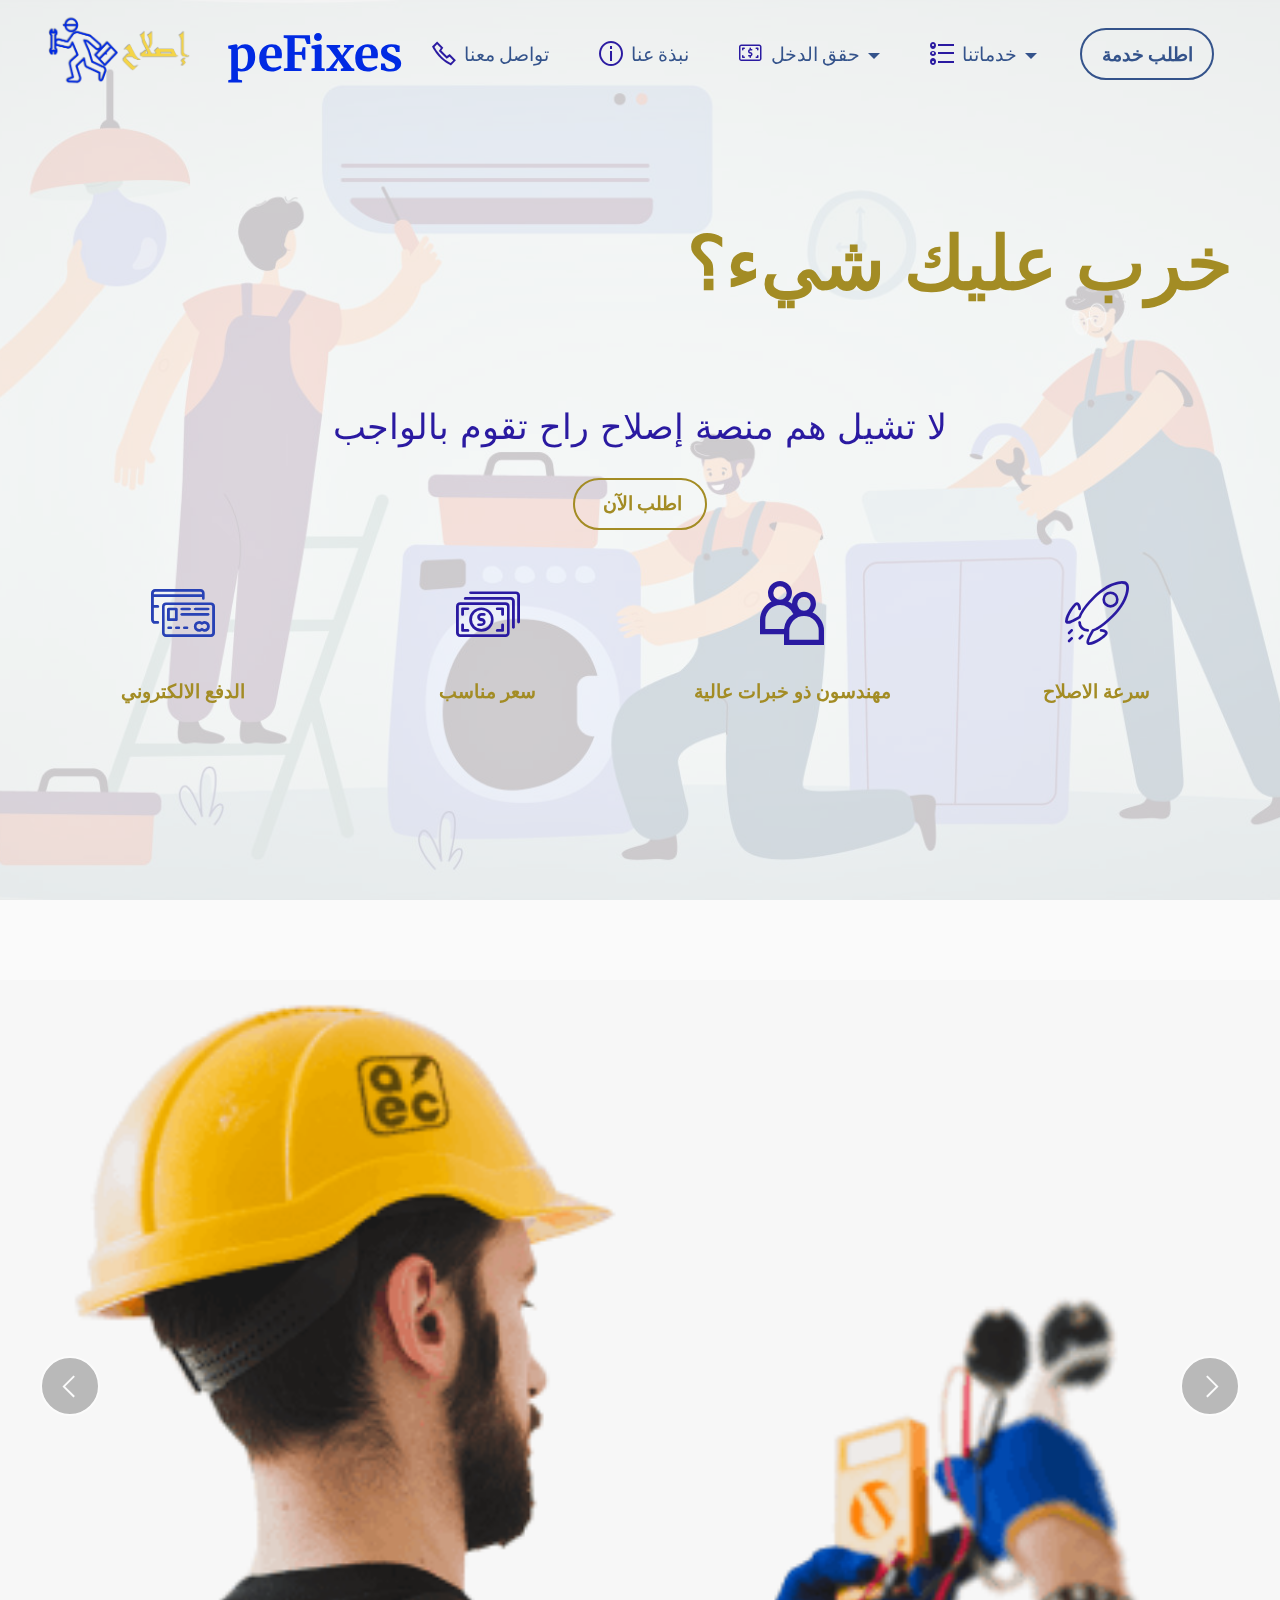
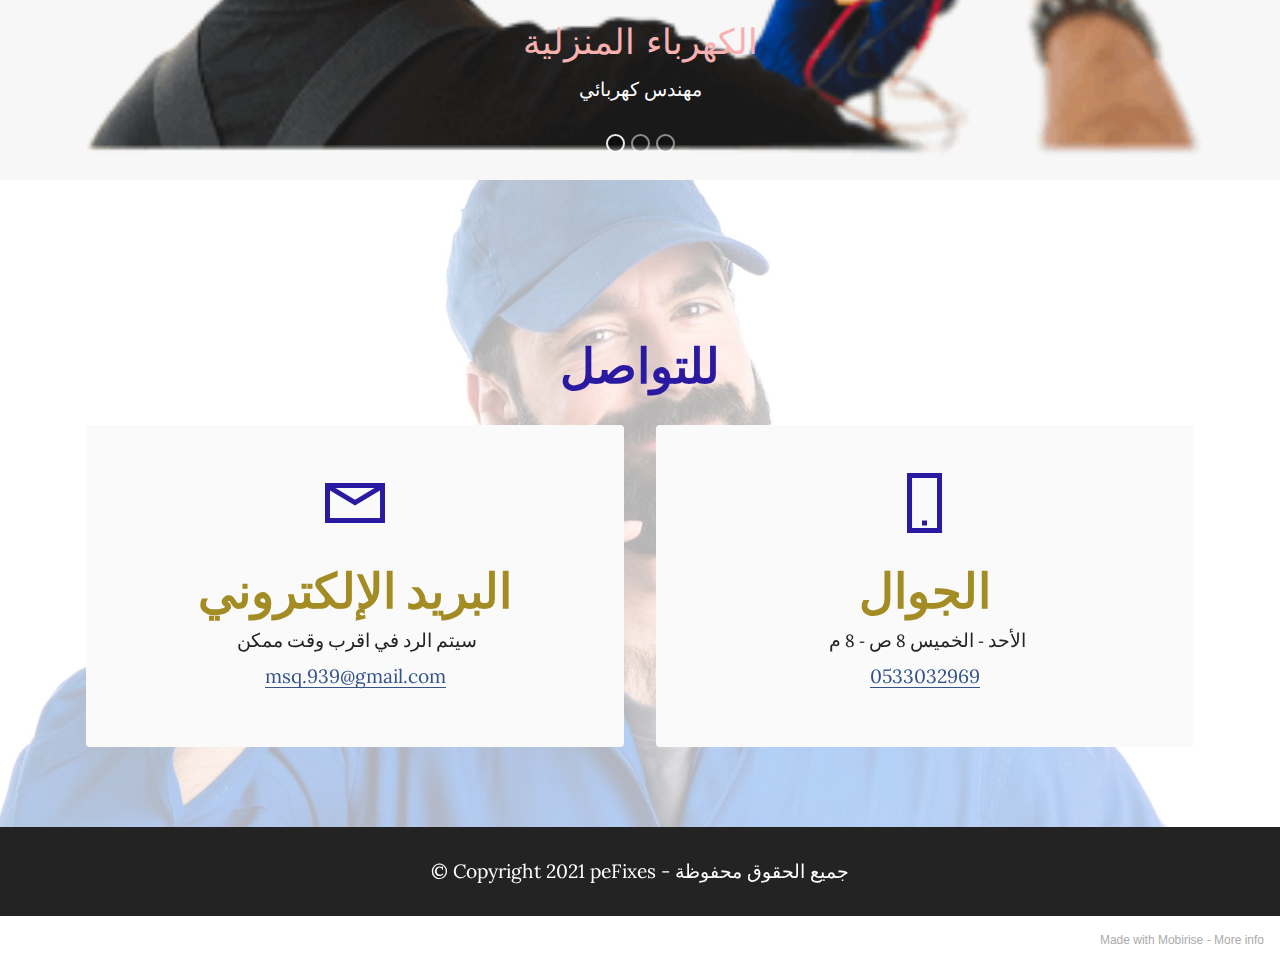
<file: index.html>
<!DOCTYPE html>
<html  >
<head>
  <!-- Site made with Mobirise Website Builder v5.3.0, https://mobirise.com -->
  <meta charset="UTF-8">
  <meta http-equiv="X-UA-Compatible" content="IE=edge">
  <meta name="generator" content="Mobirise v5.3.0, mobirise.com">
  <meta name="viewport" content="width=device-width, initial-scale=1, minimum-scale=1">
  <link rel="shortcut icon" href="assets/images/logo4-358x189.png" type="image/x-icon">
  <meta name="description" content=" لاصلاح أي اعطال كهربائية او الكترونية او سباكة في جميع المنشئات والمباني">
  
  
  <title>pefixes</title>
  <link rel="stylesheet" href="assets/web/assets/mobirise-icons2/mobirise2.css">
  <link rel="stylesheet" href="assets/web/assets/mobirise-icons-bold/mobirise-icons-bold.css">
  <link rel="stylesheet" href="assets/web/assets/mobirise-icons/mobirise-icons.css">
  <link rel="stylesheet" href="assets/tether/tether.min.css">
  <link rel="stylesheet" href="assets/bootstrap/css/bootstrap.min.css">
  <link rel="stylesheet" href="assets/bootstrap/css/bootstrap-grid.min.css">
  <link rel="stylesheet" href="assets/bootstrap/css/bootstrap-reboot.min.css">
  <link rel="stylesheet" href="assets/dropdown/css/style.css">
  <link rel="stylesheet" href="assets/socicon/css/styles.css">
  <link rel="stylesheet" href="assets/theme/css/style.css">
  <link rel="preload" as="style" href="assets/mobirise/css/mbr-additional.css"><link rel="stylesheet" href="assets/mobirise/css/mbr-additional.css" type="text/css">
  
  
  
  
</head>
<body>
  
  <section class="menu menu3 cid-st43rTAKpt" once="menu" id="menu3-1q">
    
    <nav class="navbar navbar-dropdown navbar-fixed-top navbar-expand-lg">
        <div class="container-fluid">
            <div class="navbar-brand">
                <span class="navbar-logo">
                    
                        <a href="html.html#top"><img src="assets/images/logo4-358x189.png" alt="pefixes logo" style="height: 5.5rem;"></a>
                    
                </span>
                <span class="navbar-caption-wrap"><a class="navbar-caption text-secondary text-primary display-2" href="html.html#header19-v">peFixes<br></a></span>
            </div>
            <button class="navbar-toggler" type="button" data-toggle="collapse" data-target="#navbarSupportedContent" aria-controls="navbarNavAltMarkup" aria-expanded="false" aria-label="Toggle navigation">
                <div class="hamburger">
                    <span></span>
                    <span></span>
                    <span></span>
                    <span></span>
                </div>
            </button>
            <div class="collapse navbar-collapse" id="navbarSupportedContent">
                <ul class="navbar-nav nav-dropdown" data-app-modern-menu="true"><li class="nav-item"><a class="nav-link link text-primary display-4" href="html.html#contacts1-1o"><span class="mobi-mbri mobi-mbri-phone mbr-iconfont mbr-iconfont-btn" style="color: rgb(42, 26, 161);"></span>
                            تواصل معنا</a></li><li class="nav-item"><a class="nav-link link text-primary display-4" href="about us.html#header7-1p"><span class="mobi-mbri mobi-mbri-info mbr-iconfont mbr-iconfont-btn" style="color: rgb(42, 26, 161);"></span>
                            نبذة عنا</a></li>
                    <li class="nav-item dropdown"><a class="nav-link link dropdown-toggle text-primary display-4" href="#" data-toggle="dropdown-submenu" aria-expanded="false"><span class="mbrib-cash mbr-iconfont mbr-iconfont-btn" style="color: rgb(42, 26, 161);"></span>حقق الدخل</a><div class="dropdown-menu"><a class="dropdown-item text-primary display-4" href="https://forms.gle/K2xoZtHCn2TK5nxz9" target="_blank">سجل كعامل سباكة</a><a class="dropdown-item text-primary display-4" href="https://forms.gle/4kQ6eofH5vZsGyj39" aria-expanded="false" target="_blank"> سجل كمهندس الكترونيات</a><a class="dropdown-item text-primary display-4" href="https://forms.gle/2f9DotPnjiBFi6vo9" aria-expanded="false" target="_blank">سجل كمهندس كهربائي</a></div></li><li class="nav-item dropdown"><a class="nav-link link dropdown-toggle text-primary display-4" href="#" data-toggle="dropdown-submenu" aria-expanded="false"><span class="mobi-mbri mobi-mbri-bulleted-list mbr-iconfont mbr-iconfont-btn" style="color: rgb(42, 26, 161);"></span>خدماتنا</a><div class="dropdown-menu"><a class="dropdown-item text-primary display-4" href="html.html#slider1-p" aria-expanded="false">سباكة منزلية</a><a class="dropdown-item text-primary display-4" href="html.html#slider1-p" aria-expanded="false">إصلاح أجهزة الكترونية</a><a class="dropdown-item text-primary display-4" href="html.html#slider1-p" aria-expanded="false">إصلاح عطل كهربائي</a></div></li></ul>
                
                <div class="navbar-buttons mbr-section-btn"><a class="btn btn-primary-outline display-4" href="https://forms.gle/7nMprntfgJAyUM1E6" target="_blank">اطلب خدمة</a></div>
            </div>
        </div>
    </nav>
</section>

<section class="header19 cid-ssZOd6IRy4 mbr-fullscreen mbr-parallax-background" id="header19-v">

    

    <div class="mbr-overlay" style="opacity: 0.8; background-color: rgb(250, 250, 250);">
    </div>

    <div class="container-fluid">
        <div class="media-container">
            <div class="col-md-12 align-center">
                <h1 class="mbr-section-title mbr-white mbr-bold mbr-fonts-style mb-3 display-1"><br>خرب عليك شيء؟<br><div><div><br></div></div></h1>
                <p class="mbr-text mbr-white mbr-fonts-style display-5">لا تشيل هم منصة إصلاح راح تقوم بالواجب</p>
                <div class="mbr-section-btn align-center"><a class="btn btn-danger-outline display-4" href="https://forms.gle/7nMprntfgJAyUM1E6" target="_blank">&nbsp; اطلب الآن&nbsp;</a></div>

                <div class="row justify-content-center">
                    <div class="col-12 col-md-6 col-lg-3">
                        <div class="card-wrapper">
                            <div class="card-box align-center">
                                <span class="mbr-iconfont mbri-credit-card" style="color: rgb(40, 66, 181); fill: rgb(40, 66, 181);"></span>
                                <h4 class="card-title align-center mbr-black mbr-fonts-style display-7">
                                    <strong>الدفع الالكتروني</strong></h4>
                            </div>
                        </div>
                    </div>
                    <div class="col-12 col-md-6 col-lg-3">
                        <div class="card-wrapper">
                            <div class="card-box align-center">
                                <span class="mbr-iconfont mbri-cash" style="color: rgb(42, 26, 161); fill: rgb(42, 26, 161);"></span>
                                <h4 class="card-title align-center mbr-black mbr-fonts-style display-7"><strong>سعر مناسب</strong></h4>
                            </div>
                        </div>
                    </div>
                    <div class="col-12 col-md-6 col-lg-3">
                        <div class="card-wrapper">
                            <div class="card-box align-center">
                                <span class="mbr-iconfont mobi-mbri-users mobi-mbri" style="color: rgb(42, 26, 161); fill: rgb(42, 26, 161);"></span>
                                <h4 class="card-title align-center mbr-black mbr-fonts-style display-7"><strong>مهندسون ذو خبرات عالية</strong></h4>
                            </div>
                        </div>
                    </div>
                    <div class="col-12 col-md-6 col-lg-3">
                        <div class="card-wrapper">
                            <div class="card-box align-center">
                                <span class="mbr-iconfont mbri-rocket" style="color: rgb(42, 26, 161); fill: rgb(42, 26, 161);"></span>
                                <h4 class="card-title align-center mbr-black mbr-fonts-style display-7"><strong>سرعة الاصلاح</strong></h4>
                            </div>
                        </div>
                    </div>
                </div>
            </div>
        </div>
    </div>
</section>

<section class="slider1 cid-ssYENP09kO" id="slider1-p">
    
    <div class="carousel slide" id="st9yhmBfB9" data-interval="5000">
        <ol class="carousel-indicators">
            <li data-slide-to="0" class="active" data-target="#st9yhmBfB9"></li>
            <li data-slide-to="1" data-target="#st9yhmBfB9"></li>
            <li data-slide-to="2" data-target="#st9yhmBfB9"></li>
        </ol>
        <div class="carousel-inner">
            
            
            <div class="carousel-item slider-image item active">
                <div class="item-wrapper">
                    <img class="d-block w-100" src="assets/images/99-993484-man-in-hard-hat-electrical-engineer-man-png-408x277.png" data-slide-to="3">
                    
                    <div class="carousel-caption">
                        <h5 class="mbr-section-subtitle mbr-fonts-style display-5">الكهرباء المنزلية</h5>
                        <p class="mbr-section-text mbr-fonts-style display-7">مهندس كهربائي</p>
                    </div>
                </div>
            </div><div class="carousel-item slider-image item">
                <div class="item-wrapper">
                    <img class="d-block w-100" src="assets/images/plumber-making-phone-gesture-1-408x356.jpg" data-slide-to="0">
                    
                    <div class="carousel-caption">
                        <h5 class="mbr-section-subtitle mbr-fonts-style display-5">السباكة</h5>
                        <p class="mbr-section-text mbr-fonts-style display-7">سباك</p>
                    </div>
                </div>
            </div><div class="carousel-item slider-image item">
                <div class="item-wrapper">
                    <img class="d-block w-100" src="assets/images/technician-repairing-computer-computer-hardware-repairing-upgrade-technology-7193x4568.jpg" data-slide-to="1">
                    
                    <div class="carousel-caption">
                        <h5 class="mbr-section-subtitle mbr-fonts-style display-5"><strong>هندسة الإلكترونيات</strong></h5>
                        <p class="mbr-section-text mbr-fonts-style display-7">مهندس الكترونيات</p>
                    </div>
                </div>
            </div>
        </div>
        <a class="carousel-control carousel-control-prev" role="button" data-slide="prev" href="#st9yhmBfB9">
            <span class="mobi-mbri mobi-mbri-arrow-prev" aria-hidden="true"></span>
            <span class="sr-only">Previous</span>
        </a>
        <a class="carousel-control carousel-control-next" role="button" data-slide="next" href="#st9yhmBfB9">
            <span class="mobi-mbri mobi-mbri-arrow-next" aria-hidden="true"></span>
            <span class="sr-only">Next</span>
        </a>
    </div>
</section>

<section class="contacts1 cid-st3Ol1awuR" id="contacts1-1o">

    

    <div class="mbr-overlay" style="opacity: 0.7; background-color: rgb(255, 255, 255);">
    </div>
    <div class="container">
        <div class="mbr-section-head">
            <h3 class="mbr-section-title mbr-fonts-style align-center mb-0 display-2"><strong>للتواصل</strong><br></h3>
            
        </div>
        <div class="row justify-content-center mt-4">
            <div class="card col-12 col-lg-6">
                <div class="card-wrapper">
                    <div class="card-box align-center">
                        <div class="image-wrapper">
                            <span class="mbr-iconfont mobi-mbri-letter mobi-mbri" style="font-size: 60px; color: rgb(42, 26, 161); fill: rgb(42, 26, 161);"></span>
                        </div>
                        <h4 class="card-title mbr-fonts-style mb-2 display-2">
                            <strong>البريد الإلكتروني</strong></h4>
                        <p class="mbr-text mbr-fonts-style mb-2 display-4">&nbsp;سيتم الرد في اقرب وقت ممكن</p>
                        <h5 class="link mbr-fonts-style display-7"><a href="mailto:msq.939@gmail.com" class="text-primary">msq.939@gmail.com</a></h5>
                    </div>
                </div>
            </div>
            <div class="card col-12 col-lg-6">
                <div class="card-wrapper">
                    <div class="card-box align-center">
                        <div class="image-wrapper">
                            <span class="mbr-iconfont mobi-mbri-mobile-2 mobi-mbri" style="font-size: 60px; color: rgb(42, 26, 161); fill: rgb(42, 26, 161);"></span>
                        </div>
                        <h4 class="card-title mbr-fonts-style align-center mb-2 display-2">
                            <strong>الجوال</strong></h4>
                        <p class="mbr-text mbr-fonts-style mb-2 display-4">&nbsp;الأحد - الخميس 8 ص - 8 م</p>
                        <h5 class="link mbr-black mbr-fonts-style display-7"><a href="tel:+966533032969" class="text-primary">0533032969</a></h5>
                    </div>
                </div>
            </div>
        </div>
    </div>
</section>

<section class="footer7 cid-st3B3Cr8zJ" once="footers" id="footer7-1j">

    

    

    <div class="container">
        <div class="media-container-row align-center mbr-white">
            <div class="col-12">
                <p class="mbr-text mb-0 mbr-fonts-style display-7">
                    © Copyright 2021 peFixes - جميع الحقوق محفوظة</p>
            </div>
        </div>
    </div>
</section><section style="background-color: #fff; font-family: -apple-system, BlinkMacSystemFont, 'Segoe UI', 'Roboto', 'Helvetica Neue', Arial, sans-serif; color:#aaa; font-size:12px; padding: 0; align-items: center; display: flex;"><a href="https://mobirise.site/r" style="flex: 1 1; height: 3rem; padding-left: 1rem;"></a><p style="flex: 0 0 auto; margin:0; padding-right:1rem;">Made with Mobirise - <a href="https://mobirise.site/k" style="color:#aaa;">More info</a></p></section><script src="assets/web/assets/jquery/jquery.min.js"></script>  <script src="assets/popper/popper.min.js"></script>  <script src="assets/tether/tether.min.js"></script>  <script src="assets/bootstrap/js/bootstrap.min.js"></script>  <script src="assets/smoothscroll/smooth-scroll.js"></script>  <script src="assets/dropdown/js/nav-dropdown.js"></script>  <script src="assets/dropdown/js/navbar-dropdown.js"></script>  <script src="assets/touchswipe/jquery.touch-swipe.min.js"></script>  <script src="assets/vimeoplayer/jquery.mb.vimeo_player.js"></script>  <script src="assets/parallax/jarallax.min.js"></script>  <script src="assets/theme/js/script.js"></script>  
  
  
 <div id="scrollToTop" class="scrollToTop mbr-arrow-up"><a style="text-align: center;"><i class="mbr-arrow-up-icon mbr-arrow-up-icon-cm cm-icon cm-icon-smallarrow-up"></i></a></div>
  </body>
</html>
</file>
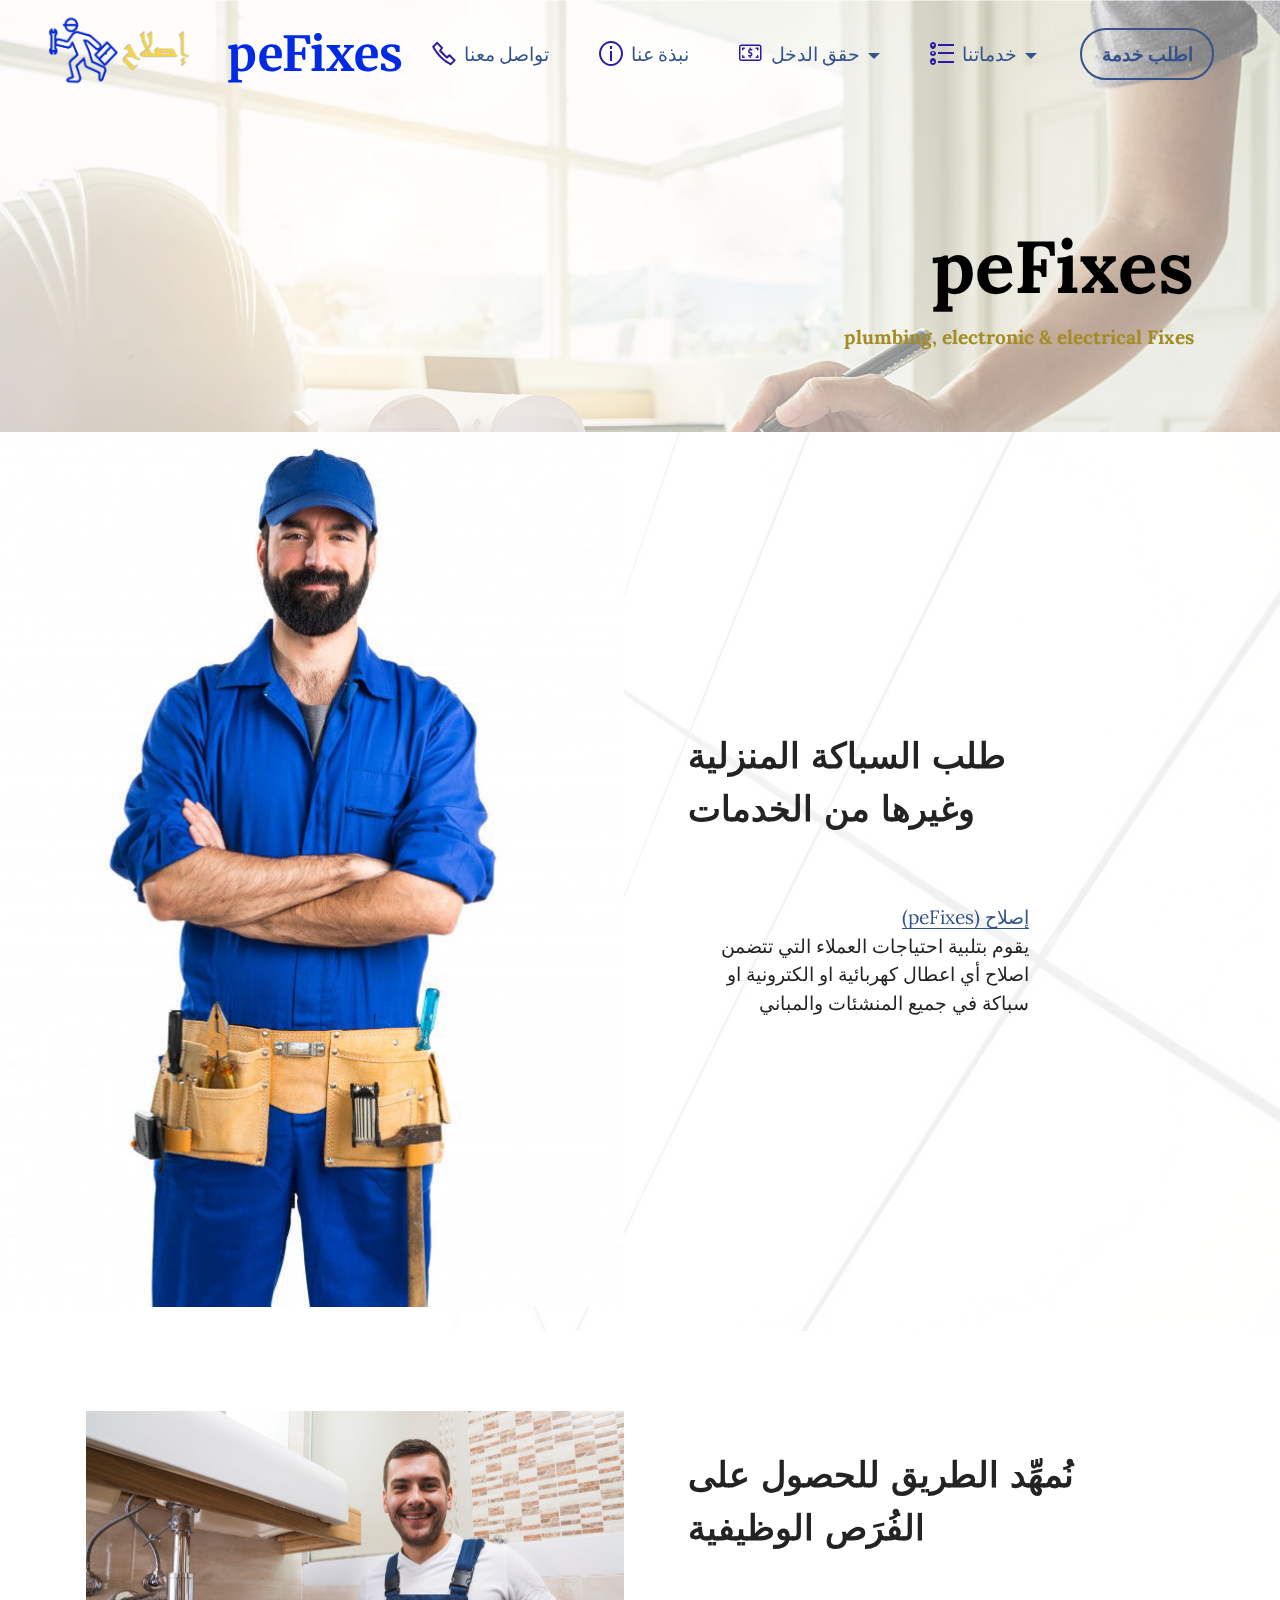
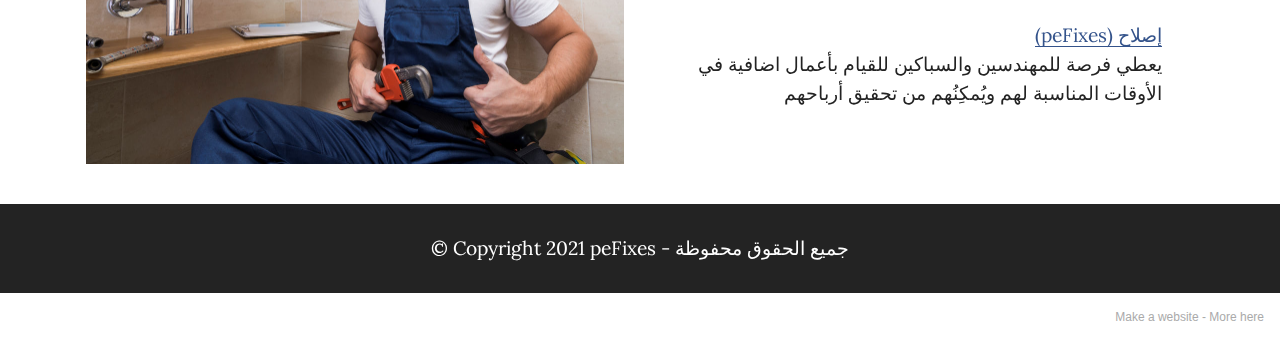
<file: about us.html>
<!DOCTYPE html>
<html  >
<head>
  <!-- Site made with Mobirise Website Builder v5.3.0, https://mobirise.com -->
  <meta charset="UTF-8">
  <meta http-equiv="X-UA-Compatible" content="IE=edge">
  <meta name="generator" content="Mobirise v5.3.0, mobirise.com">
  <meta name="viewport" content="width=device-width, initial-scale=1, minimum-scale=1">
  <link rel="shortcut icon" href="assets/images/logo4-358x189.png" type="image/x-icon">
  <meta name="description" content="">
  
  
  <title>About us</title>
  <link rel="stylesheet" href="assets/web/assets/mobirise-icons2/mobirise2.css">
  <link rel="stylesheet" href="assets/web/assets/mobirise-icons-bold/mobirise-icons-bold.css">
  <link rel="stylesheet" href="assets/tether/tether.min.css">
  <link rel="stylesheet" href="assets/bootstrap/css/bootstrap.min.css">
  <link rel="stylesheet" href="assets/bootstrap/css/bootstrap-grid.min.css">
  <link rel="stylesheet" href="assets/bootstrap/css/bootstrap-reboot.min.css">
  <link rel="stylesheet" href="assets/dropdown/css/style.css">
  <link rel="stylesheet" href="assets/socicon/css/styles.css">
  <link rel="stylesheet" href="assets/theme/css/style.css">
  <link rel="preload" as="style" href="assets/mobirise/css/mbr-additional.css"><link rel="stylesheet" href="assets/mobirise/css/mbr-additional.css" type="text/css">
  
  
  
  
</head>
<body>
  
  <section class="menu menu3 cid-st9nF51bcX" once="menu" id="menu3-1t">
    
    <nav class="navbar navbar-dropdown navbar-fixed-top navbar-expand-lg">
        <div class="container-fluid">
            <div class="navbar-brand">
                <span class="navbar-logo">
                    
                        <a href="html.html#top"><img src="assets/images/logo4-358x189.png" alt="pefixes logo" style="height: 5.5rem;"></a>
                    
                </span>
                <span class="navbar-caption-wrap"><a class="navbar-caption text-secondary text-primary display-2" href="html.html#header19-v">peFixes<br></a></span>
            </div>
            <button class="navbar-toggler" type="button" data-toggle="collapse" data-target="#navbarSupportedContent" aria-controls="navbarNavAltMarkup" aria-expanded="false" aria-label="Toggle navigation">
                <div class="hamburger">
                    <span></span>
                    <span></span>
                    <span></span>
                    <span></span>
                </div>
            </button>
            <div class="collapse navbar-collapse" id="navbarSupportedContent">
                <ul class="navbar-nav nav-dropdown" data-app-modern-menu="true"><li class="nav-item"><a class="nav-link link text-primary display-4" href="html.html#contacts1-1o"><span class="mobi-mbri mobi-mbri-phone mbr-iconfont mbr-iconfont-btn" style="color: rgb(42, 26, 161);"></span>
                            تواصل معنا</a></li><li class="nav-item"><a class="nav-link link text-primary display-4" href="about us.html#header7-1p"><span class="mobi-mbri mobi-mbri-info mbr-iconfont mbr-iconfont-btn" style="color: rgb(42, 26, 161);"></span>
                            نبذة عنا</a></li>
                    <li class="nav-item dropdown"><a class="nav-link link dropdown-toggle text-primary display-4" href="#" data-toggle="dropdown-submenu" aria-expanded="false"><span class="mbrib-cash mbr-iconfont mbr-iconfont-btn" style="color: rgb(42, 26, 161);"></span>حقق الدخل</a><div class="dropdown-menu"><a class="dropdown-item text-primary display-4" href="https://forms.gle/K2xoZtHCn2TK5nxz9" target="_blank">سجل كعامل سباكة</a><a class="dropdown-item text-primary display-4" href="https://forms.gle/4kQ6eofH5vZsGyj39" aria-expanded="false" target="_blank"> سجل كمهندس الكترونيات</a><a class="dropdown-item text-primary display-4" href="https://forms.gle/2f9DotPnjiBFi6vo9" aria-expanded="false" target="_blank">سجل كمهندس كهربائي</a></div></li><li class="nav-item dropdown"><a class="nav-link link dropdown-toggle text-primary display-4" href="#" data-toggle="dropdown-submenu" aria-expanded="false"><span class="mobi-mbri mobi-mbri-bulleted-list mbr-iconfont mbr-iconfont-btn" style="color: rgb(42, 26, 161);"></span>خدماتنا</a><div class="dropdown-menu"><a class="dropdown-item text-primary display-4" href="html.html#slider1-p" aria-expanded="false">سباكة منزلية</a><a class="dropdown-item text-primary display-4" href="html.html#slider1-p" aria-expanded="false">إصلاح أجهزة الكترونية</a><a class="dropdown-item text-primary display-4" href="html.html#slider1-p" aria-expanded="false">إصلاح عطل كهربائي</a></div></li></ul>
                
                <div class="navbar-buttons mbr-section-btn"><a class="btn btn-primary-outline display-4" href="https://forms.gle/7nMprntfgJAyUM1E6" target="_blank">اطلب خدمة</a></div>
            </div>
        </div>
    </nav>
</section>

<section class="header7 cid-st439RcDJ2 mbr-parallax-background" id="header7-1p">

    

    <div class="mbr-overlay" style="opacity: 0.5; background-color: rgb(255, 255, 255);"></div>

    <div class="text-right container">
        <div class="row justify-content-center">
            <div class="col-12 col-lg-12">
                <h1 class="mbr-section-title mbr-fonts-style mb-3 display-1"><strong><br></strong><br><strong>peFixes</strong><strong><br></strong></h1>
                
                <p class="mbr-text mbr-fonts-style display-7"><strong>
                    plumbing, electronic &amp; electrical Fixes</strong></p>
                
            </div>
        </div>
    </div>
</section>

<section class="image1 cid-st2WE8YJAC" id="image1-1d">
    

    <div class="mbr-overlay" style="opacity: 0.8; background-color: rgb(255, 255, 255);">
    </div>

    <div>
        <div class="row align-items-center">
            <div class="col-12 col-lg-6">
                <div class="image-wrapper">
                    <img src="assets/images/plumber-with-his-arms-crossed-1368-515-626x878.jpg" alt="Mobirise">
                    <p class="mbr-description mbr-fonts-style pt-2 align-center display-4"></p>
                </div>
            </div>
            <div class="col-12 col-lg-4">
                <div class="text-wrapper">
                    <h3 class="mbr-section-title mbr-fonts-style mb-3 display-5"><div><strong>طلب السباكة المنزلية وغيرها من الخدمات
</strong></div><div><strong><br></strong></div></h3>
                    <p class="mbr-text mbr-fonts-style display-7"><strong><a href="html.html#header19-v" class="text-primary">(peFixes) إصلاح
</a><br></strong>يقوم بتلبية احتياجات العملاء التي تتضمن اصلاح أي اعطال كهربائية او الكترونية او سباكة في جميع المنشئات والمباني</p>
                </div>
            </div>
        </div>
    </div>
</section>

<section class="image1 cid-st2Z3jKCD0" id="image1-1e">
    

    

    <div class="container">
        <div class="row align-items-center">
            <div class="col-12 col-lg-6">
                <div class="image-wrapper">
                    <img src="assets/images/sanitary-technician-gesturing-thumb-up-1076x707.jpg" alt="Mobirise">
                    <p class="mbr-description mbr-fonts-style pt-2 align-center display-4"></p>
                </div>
            </div>
            <div class="col-12 col-lg">
                <div class="text-wrapper">
                    <h3 class="mbr-section-title mbr-fonts-style mb-3 display-5"><div><strong>نُمهِّد الطريق للحصول على الفُرَص
 الوظيفية
</strong></div><div><strong><br></strong></div></h3>
                    <p class="mbr-text mbr-fonts-style display-7"><strong><a href="html.html#header19-v" class="text-primary">(peFixes)&nbsp;إصلاح</a><br></strong>يعطي فرصة للمهندسين والسباكين للقيام بأعمال اضافية في الأوقات المناسبة لهم ويُمكِنُهم من تحقيق أرباحهم<br><br></p>
                </div>
            </div>
        </div>
    </div>
</section>

<section class="footer7 cid-st3B3Cr8zJ" once="footers" id="footer7-1j">

    

    

    <div class="container">
        <div class="media-container-row align-center mbr-white">
            <div class="col-12">
                <p class="mbr-text mb-0 mbr-fonts-style display-7">
                    © Copyright 2021 peFixes - جميع الحقوق محفوظة</p>
            </div>
        </div>
    </div>
</section><section style="background-color: #fff; font-family: -apple-system, BlinkMacSystemFont, 'Segoe UI', 'Roboto', 'Helvetica Neue', Arial, sans-serif; color:#aaa; font-size:12px; padding: 0; align-items: center; display: flex;"><a href="https://mobirise.site/e" style="flex: 1 1; height: 3rem; padding-left: 1rem;"></a><p style="flex: 0 0 auto; margin:0; padding-right:1rem;">Make a website - <a href="https://mobirise.site/v" style="color:#aaa;">More here</a></p></section><script src="assets/web/assets/jquery/jquery.min.js"></script>  <script src="assets/popper/popper.min.js"></script>  <script src="assets/tether/tether.min.js"></script>  <script src="assets/bootstrap/js/bootstrap.min.js"></script>  <script src="assets/smoothscroll/smooth-scroll.js"></script>  <script src="assets/dropdown/js/nav-dropdown.js"></script>  <script src="assets/dropdown/js/navbar-dropdown.js"></script>  <script src="assets/touchswipe/jquery.touch-swipe.min.js"></script>  <script src="assets/parallax/jarallax.min.js"></script>  <script src="assets/theme/js/script.js"></script>  
  
  
 <div id="scrollToTop" class="scrollToTop mbr-arrow-up"><a style="text-align: center;"><i class="mbr-arrow-up-icon mbr-arrow-up-icon-cm cm-icon cm-icon-smallarrow-up"></i></a></div>
  </body>
</html>
</file>
<file: assets/web/assets/mobirise-icons2/mobirise2.css>
@font-face {
  font-family: 'Moririse2';
  font-display: swap;
  src:  url('mobirise2.eot?f2bix4');
  src:  url('mobirise2.eot?f2bix4#iefix') format('embedded-opentype'),
    url('mobirise2.ttf?f2bix4') format('truetype'),
    url('mobirise2.woff?f2bix4') format('woff'),
    url('mobirise2.svg?f2bix4#mobirise2') format('svg');
  font-weight: normal;
  font-style: normal;
}

[class^="mobi-"], [class*=" mobi-"] {
  /* use !important to prevent issues with browser extensions that change fonts */
  font-family: 'Moririse2' !important;
  speak: none;
  font-style: normal;
  font-weight: normal;
  font-variant: normal;
  text-transform: none;
  line-height: 1;

  /* Better Font Rendering =========== */
  -webkit-font-smoothing: antialiased;
  -moz-osx-font-smoothing: grayscale;
}

.mobi-mbri-add-submenu:before {
  content: "\e900";
}
.mobi-mbri-alert:before {
  content: "\e901";
}
.mobi-mbri-align-center:before {
  content: "\e902";
}
.mobi-mbri-align-justify:before {
  content: "\e903";
}
.mobi-mbri-align-left:before {
  content: "\e904";
}
.mobi-mbri-align-right:before {
  content: "\e905";
}
.mobi-mbri-android:before {
  content: "\e906";
}
.mobi-mbri-apple:before {
  content: "\e907";
}
.mobi-mbri-arrow-down:before {
  content: "\e908";
}
.mobi-mbri-arrow-next:before {
  content: "\e909";
}
.mobi-mbri-arrow-prev:before {
  content: "\e90a";
}
.mobi-mbri-arrow-up:before {
  content: "\e90b";
}
.mobi-mbri-bold:before {
  content: "\e90c";
}
.mobi-mbri-bookmark:before {
  content: "\e90d";
}
.mobi-mbri-bootstrap:before {
  content: "\e90e";
}
.mobi-mbri-briefcase:before {
  content: "\e90f";
}
.mobi-mbri-browse:before {
  content: "\e910";
}
.mobi-mbri-bulleted-list:before {
  content: "\e911";
}
.mobi-mbri-calendar:before {
  content: "\e912";
}
.mobi-mbri-camera:before {
  content: "\e913";
}
.mobi-mbri-cart-add:before {
  content: "\e914";
}
.mobi-mbri-cart-full:before {
  content: "\e915";
}
.mobi-mbri-cash:before {
  content: "\e916";
}
.mobi-mbri-change-style:before {
  content: "\e917";
}
.mobi-mbri-chat:before {
  content: "\e918";
}
.mobi-mbri-clock:before {
  content: "\e919";
}
.mobi-mbri-close:before {
  content: "\e91a";
}
.mobi-mbri-cloud:before {
  content: "\e91b";
}
.mobi-mbri-code:before {
  content: "\e91c";
}
.mobi-mbri-contact-form:before {
  content: "\e91d";
}
.mobi-mbri-credit-card:before {
  content: "\e91e";
}
.mobi-mbri-cursor-click:before {
  content: "\e91f";
}
.mobi-mbri-cust-feedback:before {
  content: "\e920";
}
.mobi-mbri-database:before {
  content: "\e921";
}
.mobi-mbri-delivery:before {
  content: "\e922";
}
.mobi-mbri-desktop:before {
  content: "\e923";
}
.mobi-mbri-devices:before {
  content: "\e924";
}
.mobi-mbri-down:before {
  content: "\e925";
}
.mobi-mbri-download-2:before {
  content: "\e926";
}
.mobi-mbri-download:before {
  content: "\e927";
}
.mobi-mbri-drag-n-drop-2:before {
  content: "\e928";
}
.mobi-mbri-drag-n-drop:before {
  content: "\e929";
}
.mobi-mbri-edit-2:before {
  content: "\e92a";
}
.mobi-mbri-edit:before {
  content: "\e92b";
}
.mobi-mbri-error:before {
  content: "\e92c";
}
.mobi-mbri-extension:before {
  content: "\e92d";
}
.mobi-mbri-features:before {
  content: "\e92e";
}
.mobi-mbri-file:before {
  content: "\e92f";
}
.mobi-mbri-flag:before {
  content: "\e930";
}
.mobi-mbri-folder:before {
  content: "\e931";
}
.mobi-mbri-gift:before {
  content: "\e932";
}
.mobi-mbri-github:before {
  content: "\e933";
}
.mobi-mbri-globe-2:before {
  content: "\e934";
}
.mobi-mbri-globe:before {
  content: "\e935";
}
.mobi-mbri-growing-chart:before {
  content: "\e936";
}
.mobi-mbri-hearth:before {
  content: "\e937";
}
.mobi-mbri-help:before {
  content: "\e938";
}
.mobi-mbri-home:before {
  content: "\e939";
}
.mobi-mbri-hot-cup:before {
  content: "\e93a";
}
.mobi-mbri-idea:before {
  content: "\e93b";
}
.mobi-mbri-image-gallery:before {
  content: "\e93c";
}
.mobi-mbri-image-slider:before {
  content: "\e93d";
}
.mobi-mbri-info:before {
  content: "\e93e";
}
.mobi-mbri-italic:before {
  content: "\e93f";
}
.mobi-mbri-key:before {
  content: "\e940";
}
.mobi-mbri-laptop:before {
  content: "\e941";
}
.mobi-mbri-layers:before {
  content: "\e942";
}
.mobi-mbri-left-right:before {
  content: "\e943";
}
.mobi-mbri-left:before {
  content: "\e944";
}
.mobi-mbri-letter:before {
  content: "\e945";
}
.mobi-mbri-like:before {
  content: "\e946";
}
.mobi-mbri-link:before {
  content: "\e947";
}
.mobi-mbri-lock:before {
  content: "\e948";
}
.mobi-mbri-login:before {
  content: "\e949";
}
.mobi-mbri-logout:before {
  content: "\e94a";
}
.mobi-mbri-magic-stick:before {
  content: "\e94b";
}
.mobi-mbri-map-pin:before {
  content: "\e94c";
}
.mobi-mbri-menu:before {
  content: "\e94d";
}
.mobi-mbri-mobile-2:before {
  content: "\e94e";
}
.mobi-mbri-mobile-horizontal:before {
  content: "\e94f";
}
.mobi-mbri-mobile:before {
  content: "\e950";
}
.mobi-mbri-mobirise:before {
  content: "\e951";
}
.mobi-mbri-more-horizontal:before {
  content: "\e952";
}
.mobi-mbri-more-vertical:before {
  content: "\e953";
}
.mobi-mbri-music:before {
  content: "\e954";
}
.mobi-mbri-new-file:before {
  content: "\e955";
}
.mobi-mbri-numbered-list:before {
  content: "\e956";
}
.mobi-mbri-opened-folder:before {
  content: "\e957";
}
.mobi-mbri-pages:before {
  content: "\e958";
}
.mobi-mbri-paper-plane:before {
  content: "\e959";
}
.mobi-mbri-paperclip:before {
  content: "\e95a";
}
.mobi-mbri-phone:before {
  content: "\e95b";
}
.mobi-mbri-photo:before {
  content: "\e95c";
}
.mobi-mbri-photos:before {
  content: "\e95d";
}
.mobi-mbri-pin:before {
  content: "\e95e";
}
.mobi-mbri-play:before {
  content: "\e95f";
}
.mobi-mbri-plus:before {
  content: "\e960";
}
.mobi-mbri-preview:before {
  content: "\e961";
}
.mobi-mbri-print:before {
  content: "\e962";
}
.mobi-mbri-protect:before {
  content: "\e963";
}
.mobi-mbri-question:before {
  content: "\e964";
}
.mobi-mbri-quote-left:before {
  content: "\e965";
}
.mobi-mbri-quote-right:before {
  content: "\e966";
}
.mobi-mbri-redo:before {
  content: "\e967";
}
.mobi-mbri-refresh:before {
  content: "\e968";
}
.mobi-mbri-responsive-2:before {
  content: "\e969";
}
.mobi-mbri-responsive:before {
  content: "\e96a";
}
.mobi-mbri-right:before {
  content: "\e96b";
}
.mobi-mbri-rocket:before {
  content: "\e96c";
}
.mobi-mbri-sad-face:before {
  content: "\e96d";
}
.mobi-mbri-sale:before {
  content: "\e96e";
}
.mobi-mbri-save:before {
  content: "\e96f";
}
.mobi-mbri-search:before {
  content: "\e970";
}
.mobi-mbri-setting-2:before {
  content: "\e971";
}
.mobi-mbri-setting-3:before {
  content: "\e972";
}
.mobi-mbri-setting:before {
  content: "\e973";
}
.mobi-mbri-share:before {
  content: "\e974";
}
.mobi-mbri-shopping-bag:before {
  content: "\e975";
}
.mobi-mbri-shopping-basket:before {
  content: "\e976";
}
.mobi-mbri-shopping-cart:before {
  content: "\e977";
}
.mobi-mbri-sites:before {
  content: "\e978";
}
.mobi-mbri-smile-face:before {
  content: "\e979";
}
.mobi-mbri-speed:before {
  content: "\e97a";
}
.mobi-mbri-star:before {
  content: "\e97b";
}
.mobi-mbri-success:before {
  content: "\e97c";
}
.mobi-mbri-sun:before {
  content: "\e97d";
}
.mobi-mbri-sun2:before {
  content: "\e97e";
}
.mobi-mbri-tablet-vertical:before {
  content: "\e97f";
}
.mobi-mbri-tablet:before {
  content: "\e980";
}
.mobi-mbri-target:before {
  content: "\e981";
}
.mobi-mbri-timer:before {
  content: "\e982";
}
.mobi-mbri-to-ftp:before {
  content: "\e983";
}
.mobi-mbri-to-local-drive:before {
  content: "\e984";
}
.mobi-mbri-touch-swipe:before {
  content: "\e985";
}
.mobi-mbri-touch:before {
  content: "\e986";
}
.mobi-mbri-trash:before {
  content: "\e987";
}
.mobi-mbri-underline:before {
  content: "\e988";
}
.mobi-mbri-undo:before {
  content: "\e989";
}
.mobi-mbri-unlink:before {
  content: "\e98a";
}
.mobi-mbri-unlock:before {
  content: "\e98b";
}
.mobi-mbri-up-down:before {
  content: "\e98c";
}
.mobi-mbri-up:before {
  content: "\e98d";
}
.mobi-mbri-update:before {
  content: "\e98e";
}
.mobi-mbri-upload-2:before {
  content: "\e98f";
}
.mobi-mbri-upload:before {
  content: "\e990";
}
.mobi-mbri-user-2:before {
  content: "\e991";
}
.mobi-mbri-user:before {
  content: "\e992";
}
.mobi-mbri-users:before {
  content: "\e993";
}
.mobi-mbri-video-play:before {
  content: "\e994";
}
.mobi-mbri-video:before {
  content: "\e995";
}
.mobi-mbri-watch:before {
  content: "\e996";
}
.mobi-mbri-website-theme-2:before {
  content: "\e997";
}
.mobi-mbri-website-theme:before {
  content: "\e998";
}
.mobi-mbri-wifi:before {
  content: "\e999";
}
.mobi-mbri-windows:before {
  content: "\e99a";
}
.mobi-mbri-zoom-in:before {
  content: "\e99b";
}
.mobi-mbri-zoom-out:before {
  content: "\e99c";
}
</file>
<file: assets/web/assets/mobirise-icons-bold/mobirise-icons-bold.css>
@font-face {
  font-family: 'mobirise-icons-bold';
  font-display: swap;
  src:  url('mobirise-icons-bold.eot?m1l4yr');
  src:  url('mobirise-icons-bold.eot?m1l4yr#iefix') format('embedded-opentype'),
    url('mobirise-icons-bold.ttf?m1l4yr') format('truetype'),
    url('mobirise-icons-bold.woff?m1l4yr') format('woff'),
    url('mobirise-icons-bold.svg?m1l4yr#mobirise-icons-bold') format('svg');
  font-weight: normal;
  font-style: normal;
}

[class^="mbrib-"], [class*="mbrib-"] {
  /* use !important to prevent issues with browser extensions that change fonts */
  font-family: 'mobirise-icons-bold' !important;
  speak: none;
  font-style: normal;
  font-weight: normal;
  font-variant: normal;
  text-transform: none;
  line-height: 1;

  /* Better Font Rendering =========== */
  -webkit-font-smoothing: antialiased;
  -moz-osx-font-smoothing: grayscale;
}

.mbrib-add-submenu:before {
  content: "\e900";
}
.mbrib-alert:before {
  content: "\e901";
}
.mbrib-align-center:before {
  content: "\e902";
}
.mbrib-align-justify:before {
  content: "\e903";
}
.mbrib-align-left:before {
  content: "\e904";
}
.mbrib-align-right:before {
  content: "\e905";
}
.mbrib-android:before {
  content: "\e906";
}
.mbrib-apple:before {
  content: "\e907";
}
.mbrib-arrow-down:before {
  content: "\e908";
}
.mbrib-arrow-next:before {
  content: "\e909";
}
.mbrib-arrow-prev:before {
  content: "\e90a";
}
.mbrib-arrow-up:before {
  content: "\e90b";
}
.mbrib-bold:before {
  content: "\e90c";
}
.mbrib-bookmark:before {
  content: "\e90d";
}
.mbrib-bootstrap:before {
  content: "\e90e";
}
.mbrib-briefcase:before {
  content: "\e90f";
}
.mbrib-browse:before {
  content: "\e910";
}
.mbrib-bulleted-list:before {
  content: "\e911";
}
.mbrib-calendar:before {
  content: "\e912";
}
.mbrib-camera:before {
  content: "\e913";
}
.mbrib-cart-add:before {
  content: "\e914";
}
.mbrib-cart-full:before {
  content: "\e915";
}
.mbrib-cash:before {
  content: "\e916";
}
.mbrib-change-style:before {
  content: "\e917";
}
.mbrib-chat:before {
  content: "\e918";
}
.mbrib-clock:before {
  content: "\e919";
}
.mbrib-close:before {
  content: "\e91a";
}
.mbrib-cloud:before {
  content: "\e91b";
}
.mbrib-code:before {
  content: "\e91c";
}
.mbrib-contact-form:before {
  content: "\e91d";
}
.mbrib-credit-card:before {
  content: "\e91e";
}
.mbrib-cursor-click:before {
  content: "\e91f";
}
.mbrib-cust-feedback:before {
  content: "\e920";
}
.mbrib-database:before {
  content: "\e921";
}
.mbrib-delivery:before {
  content: "\e922";
}
.mbrib-desktop:before {
  content: "\e923";
}
.mbrib-devices:before {
  content: "\e924";
}
.mbrib-down:before {
  content: "\e925";
}
.mbrib-download:before {
  content: "\e926";
}
.mbrib-drag-n-drop:before {
  content: "\e927";
}
.mbrib-drag-n-drop2:before {
  content: "\e928";
}
.mbrib-edit:before {
  content: "\e929";
}
.mbrib-edit2:before {
  content: "\e92a";
}
.mbrib-error:before {
  content: "\e92b";
}
.mbrib-extension:before {
  content: "\e92c";
}
.mbrib-features:before {
  content: "\e92d";
}
.mbrib-file:before {
  content: "\e92e";
}
.mbrib-flag:before {
  content: "\e92f";
}
.mbrib-folder:before {
  content: "\e930";
}
.mbrib-gift:before {
  content: "\e931";
}
.mbrib-github:before {
  content: "\e932";
}
.mbrib-globe-2:before {
  content: "\e933";
}
.mbrib-globe:before {
  content: "\e934";
}
.mbrib-growing-chart:before {
  content: "\e935";
}
.mbrib-hearth:before {
  content: "\e936";
}
.mbrib-help:before {
  content: "\e937";
}
.mbrib-home:before {
  content: "\e938";
}
.mbrib-hot-cup:before {
  content: "\e939";
}
.mbrib-idea:before {
  content: "\e93a";
}
.mbrib-image-gallery:before {
  content: "\e93b";
}
.mbrib-image-slider:before {
  content: "\e93c";
}
.mbrib-info:before {
  content: "\e93d";
}
.mbrib-italic:before {
  content: "\e93e";
}
.mbrib-key:before {
  content: "\e93f";
}
.mbrib-laptop:before {
  content: "\e940";
}
.mbrib-layers:before {
  content: "\e941";
}
.mbrib-left-right:before {
  content: "\e942";
}
.mbrib-left:before {
  content: "\e943";
}
.mbrib-letter:before {
  content: "\e944";
}
.mbrib-like:before {
  content: "\e945";
}
.mbrib-link:before {
  content: "\e946";
}
.mbrib-lock:before {
  content: "\e947";
}
.mbrib-login:before {
  content: "\e948";
}
.mbrib-logout:before {
  content: "\e949";
}
.mbrib-magic-stick:before {
  content: "\e94a";
}
.mbrib-map-pin:before {
  content: "\e94b";
}
.mbrib-menu:before {
  content: "\e94c";
}
.mbrib-mobile:before {
  content: "\e94d";
}
.mbrib-mobile2:before {
  content: "\e94e";
}
.mbrib-mobirise:before {
  content: "\e94f";
}
.mbrib-more-horizontal:before {
  content: "\e950";
}
.mbrib-more-vertical:before {
  content: "\e951";
}
.mbrib-music:before {
  content: "\e952";
}
.mbrib-new-file:before {
  content: "\e953";
}
.mbrib-numbered-list:before {
  content: "\e954";
}
.mbrib-opened-folder:before {
  content: "\e955";
}
.mbrib-pages:before {
  content: "\e956";
}
.mbrib-paper-plane:before {
  content: "\e957";
}
.mbrib-paperclip:before {
  content: "\e958";
}
.mbrib-photo:before {
  content: "\e959";
}
.mbrib-photos:before {
  content: "\e95a";
}
.mbrib-pin:before {
  content: "\e95b";
}
.mbrib-play:before {
  content: "\e95c";
}
.mbrib-plus:before {
  content: "\e95d";
}
.mbrib-preview:before {
  content: "\e95e";
}
.mbrib-print:before {
  content: "\e95f";
}
.mbrib-protect:before {
  content: "\e960";
}
.mbrib-question:before {
  content: "\e961";
}
.mbrib-quote-left:before {
  content: "\e962";
}
.mbrib-quote-right:before {
  content: "\e963";
}
.mbrib-redo:before {
  content: "\e964";
}
.mbrib-refresh:before {
  content: "\e965";
}
.mbrib-responsive:before {
  content: "\e966";
}
.mbrib-right:before {
  content: "\e967";
}
.mbrib-rocket:before {
  content: "\e968";
}
.mbrib-sad-face:before {
  content: "\e969";
}
.mbrib-sale:before {
  content: "\e96a";
}
.mbrib-save:before {
  content: "\e96b";
}
.mbrib-search:before {
  content: "\e96c";
}
.mbrib-setting:before {
  content: "\e96d";
}
.mbrib-setting2:before {
  content: "\e96e";
}
.mbrib-setting3:before {
  content: "\e96f";
}
.mbrib-share:before {
  content: "\e970";
}
.mbrib-shopping-bag:before {
  content: "\e971";
}
.mbrib-shopping-basket:before {
  content: "\e972";
}
.mbrib-shopping-cart:before {
  content: "\e973";
}
.mbrib-sites:before {
  content: "\e974";
}
.mbrib-smile-face:before {
  content: "\e975";
}
.mbrib-speed:before {
  content: "\e976";
}
.mbrib-star:before {
  content: "\e977";
}
.mbrib-success:before {
  content: "\e978";
}
.mbrib-sun:before {
  content: "\e979";
}
.mbrib-sun2:before {
  content: "\e97a";
}
.mbrib-tablet-vertical:before {
  content: "\e97b";
}
.mbrib-tablet:before {
  content: "\e97c";
}
.mbrib-target:before {
  content: "\e97d";
}
.mbrib-timer:before {
  content: "\e97e";
}
.mbrib-to-ftp:before {
  content: "\e97f";
}
.mbrib-to-local-drive:before {
  content: "\e980";
}
.mbrib-touch-swipe:before {
  content: "\e981";
}
.mbrib-touch:before {
  content: "\e982";
}
.mbrib-trash:before {
  content: "\e983";
}
.mbrib-underline:before {
  content: "\e984";
}
.mbrib-undo:before {
  content: "\e985";
}
.mbrib-unlink:before {
  content: "\e986";
}
.mbrib-unlock:before {
  content: "\e987";
}
.mbrib-up-down:before {
  content: "\e988";
}
.mbrib-up:before {
  content: "\e989";
}
.mbrib-update:before {
  content: "\e98a";
}
.mbrib-upload:before {
  content: "\e98b";
}
.mbrib-user:before {
  content: "\e98c";
}
.mbrib-user2:before {
  content: "\e98d";
}
.mbrib-users:before {
  content: "\e98e";
}
.mbrib-video-play:before {
  content: "\e98f";
}
.mbrib-video:before {
  content: "\e990";
}
.mbrib-watch:before {
  content: "\e991";
}
.mbrib-website-theme:before {
  content: "\e992";
}
.mbrib-wifi:before {
  content: "\e993";
}
.mbrib-windows:before {
  content: "\e994";
}
.mbrib-zoom-out:before {
  content: "\e995";
}
</file>
<file: assets/web/assets/mobirise-icons/mobirise-icons.css>
@font-face {
  font-family: 'MobiriseIcons';
  src:  url('mobirise-icons.eot?spat4u');
  src:  url('mobirise-icons.eot?spat4u#iefix') format('embedded-opentype'),
    url('mobirise-icons.ttf?spat4u') format('truetype'),
    url('mobirise-icons.woff?spat4u') format('woff'),
    url('mobirise-icons.svg?spat4u#MobiriseIcons') format('svg');
  font-weight: normal;
  font-style: normal;
  font-display: swap;
}

[class^="mbri-"], [class*=" mbri-"] {
  /* use !important to prevent issues with browser extensions that change fonts */
  font-family: MobiriseIcons !important;
  speak: none;
  font-style: normal;
  font-weight: normal;
  font-variant: normal;
  text-transform: none;
  line-height: 1;

  /* Better Font Rendering =========== */
  -webkit-font-smoothing: antialiased;
  -moz-osx-font-smoothing: grayscale;
}

.mbri-add-submenu:before {
  content: "\e900";
}
.mbri-alert:before {
  content: "\e901";
}
.mbri-align-center:before {
  content: "\e902";
}
.mbri-align-justify:before {
  content: "\e903";
}
.mbri-align-left:before {
  content: "\e904";
}
.mbri-align-right:before {
  content: "\e905";
}
.mbri-android:before {
  content: "\e906";
}
.mbri-apple:before {
  content: "\e907";
}
.mbri-arrow-down:before {
  content: "\e908";
}
.mbri-arrow-next:before {
  content: "\e909";
}
.mbri-arrow-prev:before {
  content: "\e90a";
}
.mbri-arrow-up:before {
  content: "\e90b";
}
.mbri-bold:before {
  content: "\e90c";
}
.mbri-bookmark:before {
  content: "\e90d";
}
.mbri-bootstrap:before {
  content: "\e90e";
}
.mbri-briefcase:before {
  content: "\e90f";
}
.mbri-browse:before {
  content: "\e910";
}
.mbri-bulleted-list:before {
  content: "\e911";
}
.mbri-calendar:before {
  content: "\e912";
}
.mbri-camera:before {
  content: "\e913";
}
.mbri-cart-add:before {
  content: "\e914";
}
.mbri-cart-full:before {
  content: "\e915";
}
.mbri-cash:before {
  content: "\e916";
}
.mbri-change-style:before {
  content: "\e917";
}
.mbri-chat:before {
  content: "\e918";
}
.mbri-clock:before {
  content: "\e919";
}
.mbri-close:before {
  content: "\e91a";
}
.mbri-cloud:before {
  content: "\e91b";
}
.mbri-code:before {
  content: "\e91c";
}
.mbri-contact-form:before {
  content: "\e91d";
}
.mbri-credit-card:before {
  content: "\e91e";
}
.mbri-cursor-click:before {
  content: "\e91f";
}
.mbri-cust-feedback:before {
  content: "\e920";
}
.mbri-database:before {
  content: "\e921";
}
.mbri-delivery:before {
  content: "\e922";
}
.mbri-desktop:before {
  content: "\e923";
}
.mbri-devices:before {
  content: "\e924";
}
.mbri-down:before {
  content: "\e925";
}
.mbri-download:before {
  content: "\e989";
}
.mbri-drag-n-drop:before {
  content: "\e927";
}
.mbri-drag-n-drop2:before {
  content: "\e928";
}
.mbri-edit:before {
  content: "\e929";
}
.mbri-edit2:before {
  content: "\e92a";
}
.mbri-error:before {
  content: "\e92b";
}
.mbri-extension:before {
  content: "\e92c";
}
.mbri-features:before {
  content: "\e92d";
}
.mbri-file:before {
  content: "\e92e";
}
.mbri-flag:before {
  content: "\e92f";
}
.mbri-folder:before {
  content: "\e930";
}
.mbri-gift:before {
  content: "\e931";
}
.mbri-github:before {
  content: "\e932";
}
.mbri-globe:before {
  content: "\e933";
}
.mbri-globe-2:before {
  content: "\e934";
}
.mbri-growing-chart:before {
  content: "\e935";
}
.mbri-hearth:before {
  content: "\e936";
}
.mbri-help:before {
  content: "\e937";
}
.mbri-home:before {
  content: "\e938";
}
.mbri-hot-cup:before {
  content: "\e939";
}
.mbri-idea:before {
  content: "\e93a";
}
.mbri-image-gallery:before {
  content: "\e93b";
}
.mbri-image-slider:before {
  content: "\e93c";
}
.mbri-info:before {
  content: "\e93d";
}
.mbri-italic:before {
  content: "\e93e";
}
.mbri-key:before {
  content: "\e93f";
}
.mbri-laptop:before {
  content: "\e940";
}
.mbri-layers:before {
  content: "\e941";
}
.mbri-left-right:before {
  content: "\e942";
}
.mbri-left:before {
  content: "\e943";
}
.mbri-letter:before {
  content: "\e944";
}
.mbri-like:before {
  content: "\e945";
}
.mbri-link:before {
  content: "\e946";
}
.mbri-lock:before {
  content: "\e947";
}
.mbri-login:before {
  content: "\e948";
}
.mbri-logout:before {
  content: "\e949";
}
.mbri-magic-stick:before {
  content: "\e94a";
}
.mbri-map-pin:before {
  content: "\e94b";
}
.mbri-menu:before {
  content: "\e94c";
}
.mbri-mobile:before {
  content: "\e94d";
}
.mbri-mobile2:before {
  content: "\e94e";
}
.mbri-mobirise:before {
  content: "\e94f";
}
.mbri-more-horizontal:before {
  content: "\e950";
}
.mbri-more-vertical:before {
  content: "\e951";
}
.mbri-music:before {
  content: "\e952";
}
.mbri-new-file:before {
  content: "\e953";
}
.mbri-numbered-list:before {
  content: "\e954";
}
.mbri-opened-folder:before {
  content: "\e955";
}
.mbri-pages:before {
  content: "\e956";
}
.mbri-paper-plane:before {
  content: "\e957";
}
.mbri-paperclip:before {
  content: "\e958";
}
.mbri-photo:before {
  content: "\e959";
}
.mbri-photos:before {
  content: "\e95a";
}
.mbri-pin:before {
  content: "\e95b";
}
.mbri-play:before {
  content: "\e95c";
}
.mbri-plus:before {
  content: "\e95d";
}
.mbri-preview:before {
  content: "\e95e";
}
.mbri-print:before {
  content: "\e95f";
}
.mbri-protect:before {
  content: "\e960";
}
.mbri-question:before {
  content: "\e961";
}
.mbri-quote-left:before {
  content: "\e962";
}
.mbri-quote-right:before {
  content: "\e963";
}
.mbri-refresh:before {
  content: "\e964";
}
.mbri-responsive:before {
  content: "\e965";
}
.mbri-right:before {
  content: "\e966";
}
.mbri-rocket:before {
  content: "\e967";
}
.mbri-sad-face:before {
  content: "\e968";
}
.mbri-sale:before {
  content: "\e969";
}
.mbri-save:before {
  content: "\e96a";
}
.mbri-search:before {
  content: "\e96b";
}
.mbri-setting:before {
  content: "\e96c";
}
.mbri-setting2:before {
  content: "\e96d";
}
.mbri-setting3:before {
  content: "\e96e";
}
.mbri-share:before {
  content: "\e96f";
}
.mbri-shopping-bag:before {
  content: "\e970";
}
.mbri-shopping-basket:before {
  content: "\e971";
}
.mbri-shopping-cart:before {
  content: "\e972";
}
.mbri-sites:before {
  content: "\e973";
}
.mbri-smile-face:before {
  content: "\e974";
}
.mbri-speed:before {
  content: "\e975";
}
.mbri-star:before {
  content: "\e976";
}
.mbri-success:before {
  content: "\e977";
}
.mbri-sun:before {
  content: "\e978";
}
.mbri-sun2:before {
  content: "\e979";
}
.mbri-tablet:before {
  content: "\e97a";
}
.mbri-tablet-vertical:before {
  content: "\e97b";
}
.mbri-target:before {
  content: "\e97c";
}
.mbri-timer:before {
  content: "\e97d";
}
.mbri-to-ftp:before {
  content: "\e97e";
}
.mbri-to-local-drive:before {
  content: "\e97f";
}
.mbri-touch-swipe:before {
  content: "\e980";
}
.mbri-touch:before {
  content: "\e981";
}
.mbri-trash:before {
  content: "\e982";
}
.mbri-underline:before {
  content: "\e983";
}
.mbri-unlink:before {
  content: "\e984";
}
.mbri-unlock:before {
  content: "\e985";
}
.mbri-up-down:before {
  content: "\e986";
}
.mbri-up:before {
  content: "\e987";
}
.mbri-update:before {
  content: "\e988";
}
.mbri-upload:before {
 content: "\e926"; 
}
.mbri-user:before {
  content: "\e98a";
}
.mbri-user2:before {
  content: "\e98b";
}
.mbri-users:before {
  content: "\e98c";
}
.mbri-video:before {
  content: "\e98d";
}
.mbri-video-play:before {
  content: "\e98e";
}
.mbri-watch:before {
  content: "\e98f";
}
.mbri-website-theme:before {
  content: "\e990";
}
.mbri-wifi:before {
  content: "\e991";
}
.mbri-windows:before {
  content: "\e992";
}
.mbri-zoom-out:before {
  content: "\e993";
}
.mbri-redo:before {
  content: "\e994";
}
.mbri-undo:before {
  content: "\e995";
}
</file>
<file: assets/dropdown/css/style.css>
.navbar-dropdown {
  left: 0;
  padding: 0;
  position: absolute;
  right: 0;
  top: 0;
  transition: all 0.45s ease;
  z-index: 1030;
  background: #282828; }
  .navbar-dropdown .navbar-logo {
    margin-right: 0.8rem;
    transition: margin 0.3s ease-in-out;
    vertical-align: middle; }
    .navbar-dropdown .navbar-logo img {
      height: 3.125rem;
      transition: all 0.3s ease-in-out; }
    .navbar-dropdown .navbar-logo.mbr-iconfont {
      font-size: 3.125rem;
      line-height: 3.125rem; }
  .navbar-dropdown .navbar-caption {
    font-weight: 700;
    white-space: normal;
    vertical-align: -4px;
    line-height: 3.125rem !important; }
    .navbar-dropdown .navbar-caption, .navbar-dropdown .navbar-caption:hover {
      color: inherit;
      text-decoration: none; }
  .navbar-dropdown .mbr-iconfont + .navbar-caption {
    vertical-align: -1px; }
  .navbar-dropdown.navbar-fixed-top {
    position: fixed; }
  .navbar-dropdown .navbar-brand span {
    vertical-align: -4px; }
  .navbar-dropdown.bg-color.transparent {
    background: none; }
  .navbar-dropdown.navbar-short .navbar-brand {
    padding: 0.625rem 0; }
    .navbar-dropdown.navbar-short .navbar-brand span {
      vertical-align: -1px; }
  .navbar-dropdown.navbar-short .navbar-caption {
    line-height: 2.375rem !important;
    vertical-align: -2px; }
  .navbar-dropdown.navbar-short .navbar-logo {
    margin-right: 0.5rem; }
    .navbar-dropdown.navbar-short .navbar-logo img {
      height: 2.375rem; }
    .navbar-dropdown.navbar-short .navbar-logo.mbr-iconfont {
      font-size: 2.375rem;
      line-height: 2.375rem; }
  .navbar-dropdown.navbar-short .mbr-table-cell {
    height: 3.625rem; }
  .navbar-dropdown .navbar-close {
    left: 0.6875rem;
    position: fixed;
    top: 0.75rem;
    z-index: 1000; }
  .navbar-dropdown .hamburger-icon {
    content: "";
    display: inline-block;
    vertical-align: middle;
    width: 16px;
    -webkit-box-shadow: 0 -6px 0 1px #282828,0 0 0 1px #282828,0 6px 0 1px #282828;
    -moz-box-shadow: 0 -6px 0 1px #282828,0 0 0 1px #282828,0 6px 0 1px #282828;
    box-shadow: 0 -6px 0 1px #282828,0 0 0 1px #282828,0 6px 0 1px #282828; }

.dropdown-menu .dropdown-toggle[data-toggle="dropdown-submenu"]::after {
  border-bottom: 0.35em solid transparent;
  border-left: 0.35em solid;
  border-right: 0;
  border-top: 0.35em solid transparent;
  margin-left: 0.3rem; }

.dropdown-menu .dropdown-item:focus {
  outline: 0; }

.nav-dropdown {
  font-size: 0.75rem;
  font-weight: 500;
  height: auto !important; }
  .nav-dropdown .nav-btn {
    padding-left: 1rem; }
  .nav-dropdown .link {
    margin: .667em 1.667em;
    font-weight: 500;
    padding: 0;
    transition: color .2s ease-in-out; }
    .nav-dropdown .link.dropdown-toggle {
      margin-right: 2.583em; }
      .nav-dropdown .link.dropdown-toggle::after {
        margin-left: .25rem;
        border-top: 0.35em solid;
        border-right: 0.35em solid transparent;
        border-left: 0.35em solid transparent;
        border-bottom: 0; }
      .nav-dropdown .link.dropdown-toggle[aria-expanded="true"] {
        margin: 0;
        padding: 0.667em 3.263em  0.667em 1.667em; }
  .nav-dropdown .link::after,
  .nav-dropdown .dropdown-item::after {
    color: inherit; }
  .nav-dropdown .btn {
    font-size: 0.75rem;
    font-weight: 700;
    letter-spacing: 0;
    margin-bottom: 0;
    padding-left: 1.25rem;
    padding-right: 1.25rem; }
  .nav-dropdown .dropdown-menu {
    border-radius: 0;
    border: 0;
    left: 0;
    margin: 0;
    padding-bottom: 1.25rem;
    padding-top: 1.25rem;
    position: relative; }
  .nav-dropdown .dropdown-submenu {
    margin-left: 0.125rem;
    top: 0; }
  .nav-dropdown .dropdown-item {
    font-weight: 500;
    line-height: 2;
    padding: 0.3846em 4.615em 0.3846em 1.5385em;
    position: relative;
    transition: color .2s ease-in-out, background-color .2s ease-in-out; }
    .nav-dropdown .dropdown-item::after {
      margin-top: -0.3077em;
      position: absolute;
      right: 1.1538em;
      top: 50%; }
    .nav-dropdown .dropdown-item:focus, .nav-dropdown .dropdown-item:hover {
      background: none; }

@media (max-width: 767px) {
  .nav-dropdown.navbar-toggleable-sm {
    bottom: 0;
    display: none;
    left: 0;
    overflow-x: hidden;
    position: fixed;
    top: 0;
    transform: translateX(-100%);
    -ms-transform: translateX(-100%);
    -webkit-transform: translateX(-100%);
    width: 18.75rem;
    z-index: 999; } }
.nav-dropdown.navbar-toggleable-xl {
  bottom: 0;
  display: none;
  left: 0;
  overflow-x: hidden;
  position: fixed;
  top: 0;
  transform: translateX(-100%);
  -ms-transform: translateX(-100%);
  -webkit-transform: translateX(-100%);
  width: 18.75rem;
  z-index: 999; }

.nav-dropdown-sm {
  display: block !important;
  overflow-x: hidden;
  overflow: auto;
  padding-top: 3.875rem; }
  .nav-dropdown-sm::after {
    content: "";
    display: block;
    height: 3rem;
    width: 100%; }
  .nav-dropdown-sm.collapse.in ~ .navbar-close {
    display: block !important; }
  .nav-dropdown-sm.collapsing, .nav-dropdown-sm.collapse.in {
    transform: translateX(0);
    -ms-transform: translateX(0);
    -webkit-transform: translateX(0);
    transition: all 0.25s ease-out;
    -webkit-transition: all 0.25s ease-out;
    background: #282828; }
  .nav-dropdown-sm.collapsing[aria-expanded="false"] {
    transform: translateX(-100%);
    -ms-transform: translateX(-100%);
    -webkit-transform: translateX(-100%); }
  .nav-dropdown-sm .nav-item {
    display: block;
    margin-left: 0 !important;
    padding-left: 0; }
  .nav-dropdown-sm .link,
  .nav-dropdown-sm .dropdown-item {
    border-top: 1px dotted rgba(255, 255, 255, 0.1);
    font-size: 0.8125rem;
    line-height: 1.6;
    margin: 0 !important;
    padding: 0.875rem 2.4rem 0.875rem 1.5625rem !important;
    position: relative;
    white-space: normal; }
    .nav-dropdown-sm .link:focus, .nav-dropdown-sm .link:hover,
    .nav-dropdown-sm .dropdown-item:focus,
    .nav-dropdown-sm .dropdown-item:hover {
      background: rgba(0, 0, 0, 0.2) !important;
      color: #c0a375; }
  .nav-dropdown-sm .nav-btn {
    position: relative;
    padding: 1.5625rem 1.5625rem 0 1.5625rem; }
    .nav-dropdown-sm .nav-btn::before {
      border-top: 1px dotted rgba(255, 255, 255, 0.1);
      content: "";
      left: 0;
      position: absolute;
      top: 0;
      width: 100%; }
    .nav-dropdown-sm .nav-btn + .nav-btn {
      padding-top: 0.625rem; }
      .nav-dropdown-sm .nav-btn + .nav-btn::before {
        display: none; }
  .nav-dropdown-sm .btn {
    padding: 0.625rem 0; }
  .nav-dropdown-sm .dropdown-toggle[data-toggle="dropdown-submenu"]::after {
    margin-left: .25rem;
    border-top: 0.35em solid;
    border-right: 0.35em solid transparent;
    border-left: 0.35em solid transparent;
    border-bottom: 0; }
  .nav-dropdown-sm .dropdown-toggle[data-toggle="dropdown-submenu"][aria-expanded="true"]::after {
    border-top: 0;
    border-right: 0.35em solid transparent;
    border-left: 0.35em solid transparent;
    border-bottom: 0.35em solid; }
  .nav-dropdown-sm .dropdown-menu {
    margin: 0;
    padding: 0;
    position: relative;
    top: 0;
    left: 0;
    width: 100%;
    border: 0;
    float: none;
    border-radius: 0;
    background: none; }
  .nav-dropdown-sm .dropdown-submenu {
    left: 100%;
    margin-left: 0.125rem;
    margin-top: -1.25rem;
    top: 0; }

.navbar-toggleable-sm .nav-dropdown .dropdown-menu {
  position: absolute; }

.navbar-toggleable-sm .nav-dropdown .dropdown-submenu {
  left: 100%;
  margin-left: 0.125rem;
  margin-top: -1.25rem;
  top: 0; }

.navbar-toggleable-sm.opened .nav-dropdown .dropdown-menu {
  position: relative; }

.navbar-toggleable-sm.opened .nav-dropdown .dropdown-submenu {
  left: 0;
  margin-left: 00rem;
  margin-top: 0rem;
  top: 0; }

.is-builder .nav-dropdown.collapsing {
  transition: none !important; }

/*# sourceMappingURL=style.css.map */
</file>
<file: assets/socicon/css/styles.css>
@charset "UTF-8";

@font-face {
  font-family: 'Socicon';
  src:  url('../fonts/socicon.eot');
  src:  url('../fonts/socicon.eot?#iefix') format('embedded-opentype'),
    url('../fonts/socicon.woff2') format('woff2'),
    url('../fonts/socicon.ttf') format('truetype'),
    url('../fonts/socicon.woff') format('woff'),
    url('../fonts/socicon.svg#socicon') format('svg');
  font-weight: normal;
  font-style: normal;
  font-display: swap;
}

[data-icon]:before {
  font-family: "socicon" !important;
  content: attr(data-icon);
  font-style: normal !important;
  font-weight: normal !important;
  font-variant: normal !important;
  text-transform: none !important;
  speak: none;
  line-height: 1;
  -webkit-font-smoothing: antialiased;
  -moz-osx-font-smoothing: grayscale;
}

[class^="socicon-"], [class*=" socicon-"] {
  /* use !important to prevent issues with browser extensions that change fonts */
  font-family: 'Socicon' !important;
  speak: none;
  font-style: normal;
  font-weight: normal;
  font-variant: normal;
  text-transform: none;
  line-height: 1;

  /* Better Font Rendering =========== */
  -webkit-font-smoothing: antialiased;
  -moz-osx-font-smoothing: grayscale;
}

.socicon-eitaa:before {
  content: "\e97c";
}
.socicon-soroush:before {
  content: "\e97d";
}
.socicon-bale:before {
  content: "\e97e";
}
.socicon-zazzle:before {
  content: "\e97b";
}
.socicon-society6:before {
  content: "\e97a";
}
.socicon-redbubble:before {
  content: "\e979";
}
.socicon-avvo:before {
  content: "\e978";
}
.socicon-stitcher:before {
  content: "\e977";
}
.socicon-googlehangouts:before {
  content: "\e974";
}
.socicon-dlive:before {
  content: "\e975";
}
.socicon-vsco:before {
  content: "\e976";
}
.socicon-flipboard:before {
  content: "\e973";
}
.socicon-ubuntu:before {
  content: "\e958";
}
.socicon-artstation:before {
  content: "\e959";
}
.socicon-invision:before {
  content: "\e95a";
}
.socicon-torial:before {
  content: "\e95b";
}
.socicon-collectorz:before {
  content: "\e95c";
}
.socicon-seenthis:before {
  content: "\e95d";
}
.socicon-googleplaymusic:before {
  content: "\e95e";
}
.socicon-debian:before {
  content: "\e95f";
}
.socicon-filmfreeway:before {
  content: "\e960";
}
.socicon-gnome:before {
  content: "\e961";
}
.socicon-itchio:before {
  content: "\e962";
}
.socicon-jamendo:before {
  content: "\e963";
}
.socicon-mix:before {
  content: "\e964";
}
.socicon-sharepoint:before {
  content: "\e965";
}
.socicon-tinder:before {
  content: "\e966";
}
.socicon-windguru:before {
  content: "\e967";
}
.socicon-cdbaby:before {
  content: "\e968";
}
.socicon-elementaryos:before {
  content: "\e969";
}
.socicon-stage32:before {
  content: "\e96a";
}
.socicon-tiktok:before {
  content: "\e96b";
}
.socicon-gitter:before {
  content: "\e96c";
}
.socicon-letterboxd:before {
  content: "\e96d";
}
.socicon-threema:before {
  content: "\e96e";
}
.socicon-splice:before {
  content: "\e96f";
}
.socicon-metapop:before {
  content: "\e970";
}
.socicon-naver:before {
  content: "\e971";
}
.socicon-remote:before {
  content: "\e972";
}
.socicon-internet:before {
  content: "\e957";
}
.socicon-moddb:before {
  content: "\e94b";
}
.socicon-indiedb:before {
  content: "\e94c";
}
.socicon-traxsource:before {
  content: "\e94d";
}
.socicon-gamefor:before {
  content: "\e94e";
}
.socicon-pixiv:before {
  content: "\e94f";
}
.socicon-myanimelist:before {
  content: "\e950";
}
.socicon-blackberry:before {
  content: "\e951";
}
.socicon-wickr:before {
  content: "\e952";
}
.socicon-spip:before {
  content: "\e953";
}
.socicon-napster:before {
  content: "\e954";
}
.socicon-beatport:before {
  content: "\e955";
}
.socicon-hackerone:before {
  content: "\e956";
}
.socicon-hackernews:before {
  content: "\e946";
}
.socicon-smashwords:before {
  content: "\e947";
}
.socicon-kobo:before {
  content: "\e948";
}
.socicon-bookbub:before {
  content: "\e949";
}
.socicon-mailru:before {
  content: "\e94a";
}
.socicon-gitlab:before {
  content: "\e945";
}
.socicon-instructables:before {
  content: "\e944";
}
.socicon-portfolio:before {
  content: "\e943";
}
.socicon-codered:before {
  content: "\e940";
}
.socicon-origin:before {
  content: "\e941";
}
.socicon-nextdoor:before {
  content: "\e942";
}
.socicon-udemy:before {
  content: "\e93f";
}
.socicon-livemaster:before {
  content: "\e93e";
}
.socicon-crunchbase:before {
  content: "\e93b";
}
.socicon-homefy:before {
  content: "\e93c";
}
.socicon-calendly:before {
  content: "\e93d";
}
.socicon-realtor:before {
  content: "\e90f";
}
.socicon-tidal:before {
  content: "\e910";
}
.socicon-qobuz:before {
  content: "\e911";
}
.socicon-natgeo:before {
  content: "\e912";
}
.socicon-mastodon:before {
  content: "\e913";
}
.socicon-unsplash:before {
  content: "\e914";
}
.socicon-homeadvisor:before {
  content: "\e915";
}
.socicon-angieslist:before {
  content: "\e916";
}
.socicon-codepen:before {
  content: "\e917";
}
.socicon-slack:before {
  content: "\e918";
}
.socicon-openaigym:before {
  content: "\e919";
}
.socicon-logmein:before {
  content: "\e91a";
}
.socicon-fiverr:before {
  content: "\e91b";
}
.socicon-gotomeeting:before {
  content: "\e91c";
}
.socicon-aliexpress:before {
  content: "\e91d";
}
.socicon-guru:before {
  content: "\e91e";
}
.socicon-appstore:before {
  content: "\e91f";
}
.socicon-homes:before {
  content: "\e920";
}
.socicon-zoom:before {
  content: "\e921";
}
.socicon-alibaba:before {
  content: "\e922";
}
.socicon-craigslist:before {
  content: "\e923";
}
.socicon-wix:before {
  content: "\e924";
}
.socicon-redfin:before {
  content: "\e925";
}
.socicon-googlecalendar:before {
  content: "\e926";
}
.socicon-shopify:before {
  content: "\e927";
}
.socicon-freelancer:before {
  content: "\e928";
}
.socicon-seedrs:before {
  content: "\e929";
}
.socicon-bing:before {
  content: "\e92a";
}
.socicon-doodle:before {
  content: "\e92b";
}
.socicon-bonanza:before {
  content: "\e92c";
}
.socicon-squarespace:before {
  content: "\e92d";
}
.socicon-toptal:before {
  content: "\e92e";
}
.socicon-gust:before {
  content: "\e92f";
}
.socicon-ask:before {
  content: "\e930";
}
.socicon-trulia:before {
  content: "\e931";
}
.socicon-loomly:before {
  content: "\e932";
}
.socicon-ghost:before {
  content: "\e933";
}
.socicon-upwork:before {
  content: "\e934";
}
.socicon-fundable:before {
  content: "\e935";
}
.socicon-booking:before {
  content: "\e936";
}
.socicon-googlemaps:before {
  content: "\e937";
}
.socicon-zillow:before {
  content: "\e938";
}
.socicon-niconico:before {
  content: "\e939";
}
.socicon-toneden:before {
  content: "\e93a";
}
.socicon-augment:before {
  content: "\e908";
}
.socicon-bitbucket:before {
  content: "\e909";
}
.socicon-fyuse:before {
  content: "\e90a";
}
.socicon-yt-gaming:before {
  content: "\e90b";
}
.socicon-sketchfab:before {
  content: "\e90c";
}
.socicon-mobcrush:before {
  content: "\e90d";
}
.socicon-microsoft:before {
  content: "\e90e";
}
.socicon-pandora:before {
  content: "\e907";
}
.socicon-messenger:before {
  content: "\e906";
}
.socicon-gamewisp:before {
  content: "\e905";
}
.socicon-bloglovin:before {
  content: "\e904";
}
.socicon-tunein:before {
  content: "\e903";
}
.socicon-gamejolt:before {
  content: "\e901";
}
.socicon-trello:before {
  content: "\e902";
}
.socicon-spreadshirt:before {
  content: "\e900";
}
.socicon-500px:before {
  content: "\e000";
}
.socicon-8tracks:before {
  content: "\e001";
}
.socicon-airbnb:before {
  content: "\e002";
}
.socicon-alliance:before {
  content: "\e003";
}
.socicon-amazon:before {
  content: "\e004";
}
.socicon-amplement:before {
  content: "\e005";
}
.socicon-android:before {
  content: "\e006";
}
.socicon-angellist:before {
  content: "\e007";
}
.socicon-apple:before {
  content: "\e008";
}
.socicon-appnet:before {
  content: "\e009";
}
.socicon-baidu:before {
  content: "\e00a";
}
.socicon-bandcamp:before {
  content: "\e00b";
}
.socicon-battlenet:before {
  content: "\e00c";
}
.socicon-mixer:before {
  content: "\e00d";
}
.socicon-bebee:before {
  content: "\e00e";
}
.socicon-bebo:before {
  content: "\e00f";
}
.socicon-behance:before {
  content: "\e010";
}
.socicon-blizzard:before {
  content: "\e011";
}
.socicon-blogger:before {
  content: "\e012";
}
.socicon-buffer:before {
  content: "\e013";
}
.socicon-chrome:before {
  content: "\e014";
}
.socicon-coderwall:before {
  content: "\e015";
}
.socicon-curse:before {
  content: "\e016";
}
.socicon-dailymotion:before {
  content: "\e017";
}
.socicon-deezer:before {
  content: "\e018";
}
.socicon-delicious:before {
  content: "\e019";
}
.socicon-deviantart:before {
  content: "\e01a";
}
.socicon-diablo:before {
  content: "\e01b";
}
.socicon-digg:before {
  content: "\e01c";
}
.socicon-discord:before {
  content: "\e01d";
}
.socicon-disqus:before {
  content: "\e01e";
}
.socicon-douban:before {
  content: "\e01f";
}
.socicon-draugiem:before {
  content: "\e020";
}
.socicon-dribbble:before {
  content: "\e021";
}
.socicon-drupal:before {
  content: "\e022";
}
.socicon-ebay:before {
  content: "\e023";
}
.socicon-ello:before {
  content: "\e024";
}
.socicon-endomodo:before {
  content: "\e025";
}
.socicon-envato:before {
  content: "\e026";
}
.socicon-etsy:before {
  content: "\e027";
}
.socicon-facebook:before {
  content: "\e028";
}
.socicon-feedburner:before {
  content: "\e029";
}
.socicon-filmweb:before {
  content: "\e02a";
}
.socicon-firefox:before {
  content: "\e02b";
}
.socicon-flattr:before {
  content: "\e02c";
}
.socicon-flickr:before {
  content: "\e02d";
}
.socicon-formulr:before {
  content: "\e02e";
}
.socicon-forrst:before {
  content: "\e02f";
}
.socicon-foursquare:before {
  content: "\e030";
}
.socicon-friendfeed:before {
  content: "\e031";
}
.socicon-github:before {
  content: "\e032";
}
.socicon-goodreads:before {
  content: "\e033";
}
.socicon-google:before {
  content: "\e034";
}
.socicon-googlescholar:before {
  content: "\e035";
}
.socicon-googlegroups:before {
  content: "\e036";
}
.socicon-googlephotos:before {
  content: "\e037";
}
.socicon-googleplus:before {
  content: "\e038";
}
.socicon-grooveshark:before {
  content: "\e039";
}
.socicon-hackerrank:before {
  content: "\e03a";
}
.socicon-hearthstone:before {
  content: "\e03b";
}
.socicon-hellocoton:before {
  content: "\e03c";
}
.socicon-heroes:before {
  content: "\e03d";
}
.socicon-smashcast:before {
  content: "\e03e";
}
.socicon-horde:before {
  content: "\e03f";
}
.socicon-houzz:before {
  content: "\e040";
}
.socicon-icq:before {
  content: "\e041";
}
.socicon-identica:before {
  content: "\e042";
}
.socicon-imdb:before {
  content: "\e043";
}
.socicon-instagram:before {
  content: "\e044";
}
.socicon-issuu:before {
  content: "\e045";
}
.socicon-istock:before {
  content: "\e046";
}
.socicon-itunes:before {
  content: "\e047";
}
.socicon-keybase:before {
  content: "\e048";
}
.socicon-lanyrd:before {
  content: "\e049";
}
.socicon-lastfm:before {
  content: "\e04a";
}
.socicon-line:before {
  content: "\e04b";
}
.socicon-linkedin:before {
  content: "\e04c";
}
.socicon-livejournal:before {
  content: "\e04d";
}
.socicon-lyft:before {
  content: "\e04e";
}
.socicon-macos:before {
  content: "\e04f";
}
.socicon-mail:before {
  content: "\e050";
}
.socicon-medium:before {
  content: "\e051";
}
.socicon-meetup:before {
  content: "\e052";
}
.socicon-mixcloud:before {
  content: "\e053";
}
.socicon-modelmayhem:before {
  content: "\e054";
}
.socicon-mumble:before {
  content: "\e055";
}
.socicon-myspace:before {
  content: "\e056";
}
.socicon-newsvine:before {
  content: "\e057";
}
.socicon-nintendo:before {
  content: "\e058";
}
.socicon-npm:before {
  content: "\e059";
}
.socicon-odnoklassniki:before {
  content: "\e05a";
}
.socicon-openid:before {
  content: "\e05b";
}
.socicon-opera:before {
  content: "\e05c";
}
.socicon-outlook:before {
  content: "\e05d";
}
.socicon-overwatch:before {
  content: "\e05e";
}
.socicon-patreon:before {
  content: "\e05f";
}
.socicon-paypal:before {
  content: "\e060";
}
.socicon-periscope:before {
  content: "\e061";
}
.socicon-persona:before {
  content: "\e062";
}
.socicon-pinterest:before {
  content: "\e063";
}
.socicon-play:before {
  content: "\e064";
}
.socicon-player:before {
  content: "\e065";
}
.socicon-playstation:before {
  content: "\e066";
}
.socicon-pocket:before {
  content: "\e067";
}
.socicon-qq:before {
  content: "\e068";
}
.socicon-quora:before {
  content: "\e069";
}
.socicon-raidcall:before {
  content: "\e06a";
}
.socicon-ravelry:before {
  content: "\e06b";
}
.socicon-reddit:before {
  content: "\e06c";
}
.socicon-renren:before {
  content: "\e06d";
}
.socicon-researchgate:before {
  content: "\e06e";
}
.socicon-residentadvisor:before {
  content: "\e06f";
}
.socicon-reverbnation:before {
  content: "\e070";
}
.socicon-rss:before {
  content: "\e071";
}
.socicon-sharethis:before {
  content: "\e072";
}
.socicon-skype:before {
  content: "\e073";
}
.socicon-slideshare:before {
  content: "\e074";
}
.socicon-smugmug:before {
  content: "\e075";
}
.socicon-snapchat:before {
  content: "\e076";
}
.socicon-songkick:before {
  content: "\e077";
}
.socicon-soundcloud:before {
  content: "\e078";
}
.socicon-spotify:before {
  content: "\e079";
}
.socicon-stackexchange:before {
  content: "\e07a";
}
.socicon-stackoverflow:before {
  content: "\e07b";
}
.socicon-starcraft:before {
  content: "\e07c";
}
.socicon-stayfriends:before {
  content: "\e07d";
}
.socicon-steam:before {
  content: "\e07e";
}
.socicon-storehouse:before {
  content: "\e07f";
}
.socicon-strava:before {
  content: "\e080";
}
.socicon-streamjar:before {
  content: "\e081";
}
.socicon-stumbleupon:before {
  content: "\e082";
}
.socicon-swarm:before {
  content: "\e083";
}
.socicon-teamspeak:before {
  content: "\e084";
}
.socicon-teamviewer:before {
  content: "\e085";
}
.socicon-technorati:before {
  content: "\e086";
}
.socicon-telegram:before {
  content: "\e087";
}
.socicon-tripadvisor:before {
  content: "\e088";
}
.socicon-tripit:before {
  content: "\e089";
}
.socicon-triplej:before {
  content: "\e08a";
}
.socicon-tumblr:before {
  content: "\e08b";
}
.socicon-twitch:before {
  content: "\e08c";
}
.socicon-twitter:before {
  content: "\e08d";
}
.socicon-uber:before {
  content: "\e08e";
}
.socicon-ventrilo:before {
  content: "\e08f";
}
.socicon-viadeo:before {
  content: "\e090";
}
.socicon-viber:before {
  content: "\e091";
}
.socicon-viewbug:before {
  content: "\e092";
}
.socicon-vimeo:before {
  content: "\e093";
}
.socicon-vine:before {
  content: "\e094";
}
.socicon-vkontakte:before {
  content: "\e095";
}
.socicon-warcraft:before {
  content: "\e096";
}
.socicon-wechat:before {
  content: "\e097";
}
.socicon-weibo:before {
  content: "\e098";
}
.socicon-whatsapp:before {
  content: "\e099";
}
.socicon-wikipedia:before {
  content: "\e09a";
}
.socicon-windows:before {
  content: "\e09b";
}
.socicon-wordpress:before {
  content: "\e09c";
}
.socicon-wykop:before {
  content: "\e09d";
}
.socicon-xbox:before {
  content: "\e09e";
}
.socicon-xing:before {
  content: "\e09f";
}
.socicon-yahoo:before {
  content: "\e0a0";
}
.socicon-yammer:before {
  content: "\e0a1";
}
.socicon-yandex:before {
  content: "\e0a2";
}
.socicon-yelp:before {
  content: "\e0a3";
}
.socicon-younow:before {
  content: "\e0a4";
}
.socicon-youtube:before {
  content: "\e0a5";
}
.socicon-zapier:before {
  content: "\e0a6";
}
.socicon-zerply:before {
  content: "\e0a7";
}
.socicon-zomato:before {
  content: "\e0a8";
}
.socicon-zynga:before {
  content: "\e0a9";
}
</file>
<file: assets/theme/css/style.css>
@charset "UTF-8";
section {
  background-color: #ffffff;
}

body {
  font-style: normal;
  line-height: 1.5;
  font-weight: 400;
  color: #232323;
  position: relative;
}

section,
.container,
.container-fluid {
  position: relative;
  word-wrap: break-word;
}

a.mbr-iconfont:hover {
  text-decoration: none;
}

.article .lead p,
.article .lead ul,
.article .lead ol,
.article .lead pre,
.article .lead blockquote {
  margin-bottom: 0;
}

a {
  font-style: normal;
  font-weight: 400;
  cursor: pointer;
}
a, a:hover {
  text-decoration: none;
}

.mbr-section-title {
  font-style: normal;
  line-height: 1.3;
}

.mbr-section-subtitle {
  line-height: 1.3;
}

.mbr-text {
  font-style: normal;
  line-height: 1.7;
}

h1,
h2,
h3,
h4,
h5,
h6,
.display-1,
.display-2,
.display-4,
.display-5,
.display-7,
span,
p,
a {
  line-height: 1;
  word-break: break-word;
  word-wrap: break-word;
  font-weight: 400;
}

b,
strong {
  font-weight: bold;
}

input:-webkit-autofill, input:-webkit-autofill:hover, input:-webkit-autofill:focus, input:-webkit-autofill:active {
  transition-delay: 9999s;
  -webkit-transition-property: background-color, color;
  transition-property: background-color, color;
}

textarea[type=hidden] {
  display: none;
}

section {
  background-position: 50% 50%;
  background-repeat: no-repeat;
  background-size: cover;
}
section .mbr-background-video,
section .mbr-background-video-preview {
  position: absolute;
  bottom: 0;
  left: 0;
  right: 0;
  top: 0;
}

.hidden {
  visibility: hidden;
}

.mbr-z-index20 {
  z-index: 20;
}

/*! Base colors */
.mbr-white {
  color: #ffffff;
}

.mbr-black {
  color: #111111;
}

.mbr-bg-white {
  background-color: #ffffff;
}

.mbr-bg-black {
  background-color: #000000;
}

/*! Text-aligns */
.align-left {
  text-align: left;
}

.align-center {
  text-align: center;
}

.align-right {
  text-align: right;
}

/*! Font-weight  */
.mbr-light {
  font-weight: 300;
}

.mbr-regular {
  font-weight: 400;
}

.mbr-semibold {
  font-weight: 500;
}

.mbr-bold {
  font-weight: 700;
}

/*! Media  */
.media-content {
  flex-basis: 100%;
}

.media-container-row {
  display: flex;
  flex-direction: row;
  flex-wrap: wrap;
  justify-content: center;
  align-content: center;
  align-items: start;
}
.media-container-row .media-size-item {
  width: 400px;
}

.media-container-column {
  display: flex;
  flex-direction: column;
  flex-wrap: wrap;
  justify-content: center;
  align-content: center;
  align-items: stretch;
}
.media-container-column > * {
  width: 100%;
}

@media (min-width: 992px) {
  .media-container-row {
    flex-wrap: nowrap;
  }
}
figure {
  margin-bottom: 0;
  overflow: hidden;
}

figure[mbr-media-size] {
  transition: width 0.1s;
}

img,
iframe {
  display: block;
  width: 100%;
}

.card {
  background-color: transparent;
  border: none;
}

.card-box {
  width: 100%;
}

.card-img {
  text-align: center;
  flex-shrink: 0;
  -webkit-flex-shrink: 0;
}

.media {
  max-width: 100%;
  margin: 0 auto;
}

.mbr-figure {
  align-self: center;
}

.media-container > div {
  max-width: 100%;
}

.mbr-figure img,
.card-img img {
  width: 100%;
}

@media (max-width: 991px) {
  .media-size-item {
    width: auto !important;
  }

  .media {
    width: auto;
  }

  .mbr-figure {
    width: 100% !important;
  }
}
/*! Buttons */
.mbr-section-btn {
  margin-left: -0.6rem;
  margin-right: -0.6rem;
  font-size: 0;
}

.btn {
  font-weight: 600;
  border-width: 1px;
  font-style: normal;
  margin: 0.6rem 0.6rem;
  white-space: normal;
  transition: all 0.2s ease-in-out;
  display: inline-flex;
  align-items: center;
  justify-content: center;
  word-break: break-word;
}

.btn-sm {
  font-weight: 600;
  letter-spacing: 0px;
  transition: all 0.3s ease-in-out;
}

.btn-md {
  font-weight: 600;
  letter-spacing: 0px;
  transition: all 0.3s ease-in-out;
}

.btn-lg {
  font-weight: 600;
  letter-spacing: 0px;
  transition: all 0.3s ease-in-out;
}

.btn-form {
  margin: 0;
}
.btn-form:hover {
  cursor: pointer;
}

nav .mbr-section-btn {
  margin-left: 0rem;
  margin-right: 0rem;
}

/*! Btn icon margin */
.btn .mbr-iconfont,
.btn.btn-sm .mbr-iconfont {
  order: 1;
  cursor: pointer;
  margin-left: 0.5rem;
  vertical-align: sub;
}

.btn.btn-md .mbr-iconfont,
.btn.btn-md .mbr-iconfont {
  margin-left: 0.8rem;
}

.mbr-regular {
  font-weight: 400;
}

.mbr-semibold {
  font-weight: 500;
}

.mbr-bold {
  font-weight: 700;
}

[type=submit] {
  -webkit-appearance: none;
}

/*! Full-screen */
.mbr-fullscreen .mbr-overlay {
  min-height: 100vh;
}

.mbr-fullscreen {
  display: flex;
  display: -moz-flex;
  display: -ms-flex;
  display: -o-flex;
  align-items: center;
  min-height: 100vh;
  padding-top: 3rem;
  padding-bottom: 3rem;
}

/*! Map */
.map {
  height: 25rem;
  position: relative;
}
.map iframe {
  width: 100%;
  height: 100%;
}

/*! Scroll to top arrow */
.mbr-arrow-up {
  bottom: 25px;
  right: 90px;
  position: fixed;
  text-align: right;
  z-index: 5000;
  color: #ffffff;
  font-size: 22px;
}

.mbr-arrow-up a {
  background: rgba(0, 0, 0, 0.2);
  border-radius: 50%;
  color: #fff;
  display: inline-block;
  height: 60px;
  width: 60px;
  border: 2px solid #fff;
  outline-style: none !important;
  position: relative;
  text-decoration: none;
  transition: all 0.3s ease-in-out;
  cursor: pointer;
  text-align: center;
}
.mbr-arrow-up a:hover {
  background-color: rgba(0, 0, 0, 0.4);
}
.mbr-arrow-up a i {
  line-height: 60px;
}

.mbr-arrow-up-icon {
  display: block;
  color: #fff;
}

.mbr-arrow-up-icon::before {
  content: "›";
  display: inline-block;
  font-family: serif;
  font-size: 22px;
  line-height: 1;
  font-style: normal;
  position: relative;
  top: 6px;
  left: -4px;
  transform: rotate(-90deg);
}

/*! Arrow Down */
.mbr-arrow {
  position: absolute;
  bottom: 45px;
  left: 50%;
  width: 60px;
  height: 60px;
  cursor: pointer;
  background-color: rgba(80, 80, 80, 0.5);
  border-radius: 50%;
  transform: translateX(-50%);
}
@media (max-width: 767px) {
  .mbr-arrow {
    display: none;
  }
}
.mbr-arrow > a {
  display: inline-block;
  text-decoration: none;
  outline-style: none;
  -webkit-animation: arrowdown 1.7s ease-in-out infinite;
          animation: arrowdown 1.7s ease-in-out infinite;
  color: #ffffff;
}
.mbr-arrow > a > i {
  position: absolute;
  top: -2px;
  left: 15px;
  font-size: 2rem;
}

#scrollToTop a i::before {
  content: "";
  position: absolute;
  display: block;
  border-bottom: 2.5px solid #fff;
  border-left: 2.5px solid #fff;
  width: 27.8%;
  height: 27.8%;
  left: 50%;
  top: 51%;
  transform: translateY(-30%) translateX(-50%) rotate(135deg);
}

@keyframes arrowdown {
  0% {
    transform: translateY(0px);
  }
  50% {
    transform: translateY(-5px);
  }
  100% {
    transform: translateY(0px);
  }
}
@-webkit-keyframes arrowdown {
  0% {
    transform: translateY(0px);
  }
  50% {
    transform: translateY(-5px);
  }
  100% {
    transform: translateY(0px);
  }
}
@media (max-width: 500px) {
  .mbr-arrow-up {
    left: 0;
    right: 0;
    text-align: center;
  }
}
/*Gradients animation*/
@keyframes gradient-animation {
  from {
    background-position: 0% 100%;
    -webkit-animation-timing-function: ease-in-out;
            animation-timing-function: ease-in-out;
  }
  to {
    background-position: 100% 0%;
    -webkit-animation-timing-function: ease-in-out;
            animation-timing-function: ease-in-out;
  }
}
@-webkit-keyframes gradient-animation {
  from {
    background-position: 0% 100%;
    -webkit-animation-timing-function: ease-in-out;
            animation-timing-function: ease-in-out;
  }
  to {
    background-position: 100% 0%;
    -webkit-animation-timing-function: ease-in-out;
            animation-timing-function: ease-in-out;
  }
}
.bg-gradient {
  background-size: 200% 200%;
  animation: gradient-animation 5s infinite alternate;
  -webkit-animation: gradient-animation 5s infinite alternate;
}

.menu .navbar-brand {
  display: -webkit-flex;
}
.menu .navbar-brand span {
  display: flex;
  display: -webkit-flex;
}
.menu .navbar-brand .navbar-caption-wrap {
  display: -webkit-flex;
}
.menu .navbar-brand .navbar-logo img {
  display: -webkit-flex;
  width: auto;
}
@media (min-width: 768px) and (max-width: 991px) {
  .menu .navbar-toggleable-sm .navbar-nav {
    display: -ms-flexbox;
  }
}
@media (max-width: 991px) {
  .menu .navbar-collapse {
    max-height: 93.5vh;
  }
  .menu .navbar-collapse.show {
    overflow: auto;
  }
}
@media (min-width: 992px) {
  .menu .navbar-nav.nav-dropdown {
    display: -webkit-flex;
  }
  .menu .navbar-toggleable-sm .navbar-collapse {
    display: -webkit-flex !important;
  }
  .menu .collapsed .navbar-collapse {
    max-height: 93.5vh;
  }
  .menu .collapsed .navbar-collapse.show {
    overflow: auto;
  }
}
@media (max-width: 767px) {
  .menu .navbar-collapse {
    max-height: 80vh;
  }
}

.nav-link .mbr-iconfont {
  margin-right: 0.5rem;
}

.navbar {
  display: -webkit-flex;
  -webkit-flex-wrap: wrap;
  -webkit-align-items: center;
  -webkit-justify-content: space-between;
}

.navbar-collapse {
  -webkit-flex-basis: 100%;
  -webkit-flex-grow: 1;
  -webkit-align-items: center;
}

.nav-dropdown .link {
  padding: 0.667em 1.667em !important;
  margin: 0 !important;
}

.nav {
  display: -webkit-flex;
  -webkit-flex-wrap: wrap;
}

.row {
  display: -webkit-flex;
  -webkit-flex-wrap: wrap;
}

.justify-content-center {
  -webkit-justify-content: center;
}

.form-inline {
  display: -webkit-flex;
}

.card-wrapper {
  -webkit-flex: 1;
}

.carousel-control {
  z-index: 10;
  display: -webkit-flex;
}

.carousel-controls {
  display: -webkit-flex;
}

.media {
  display: -webkit-flex;
}

.form-group:focus {
  outline: none;
}

.jq-selectbox__select {
  padding: 7px 0;
  position: relative;
}

.jq-selectbox__dropdown {
  overflow: hidden;
  border-radius: 10px;
  position: absolute;
  top: 100%;
  left: 0 !important;
  width: 100% !important;
}

.jq-selectbox__trigger-arrow {
  right: 0;
  transform: translateY(-50%);
}

.jq-selectbox li {
  padding: 1.07em 0.5em;
}

input[type=range] {
  padding-left: 0 !important;
  padding-right: 0 !important;
}

.modal-dialog,
.modal-content {
  height: 100%;
}

.modal-dialog .carousel-inner {
  height: calc(100vh - 1.75rem);
}
@media (max-width: 575px) {
  .modal-dialog .carousel-inner {
    height: calc(100vh - 1rem);
  }
}

.carousel-item {
  text-align: center;
}

.carousel-item img {
  margin: auto;
}

.navbar-toggler {
  align-self: flex-start;
  padding: 0.25rem 0.75rem;
  font-size: 1.25rem;
  line-height: 1;
  background: transparent;
  border: 1px solid transparent;
  border-radius: 0.25rem;
}

.navbar-toggler:focus,
.navbar-toggler:hover {
  text-decoration: none;
}

.navbar-toggler-icon {
  display: inline-block;
  width: 1.5em;
  height: 1.5em;
  vertical-align: middle;
  content: "";
  background: no-repeat center center;
  background-size: 100% 100%;
}

.navbar-toggler-left {
  position: absolute;
  left: 1rem;
}

.navbar-toggler-right {
  position: absolute;
  right: 1rem;
}

.card-img {
  width: auto;
}

.menu .navbar.collapsed:not(.beta-menu) {
  flex-direction: column;
}

.carousel-item.active,
.carousel-item-next,
.carousel-item-prev {
  display: flex;
}

.note-air-layout .dropup .dropdown-menu,
.note-air-layout .navbar-fixed-bottom .dropdown .dropdown-menu {
  bottom: initial !important;
}

html,
body {
  height: auto;
  min-height: 100vh;
}

.dropup .dropdown-toggle::after {
  display: none;
}

.form-asterisk {
  font-family: initial;
  position: absolute;
  top: -2px;
  font-weight: normal;
}

.form-control-label {
  position: relative;
  cursor: pointer;
  margin-bottom: 0.357em;
  padding: 0;
}

.alert {
  color: #ffffff;
  border-radius: 0;
  border: 0;
  font-size: 1.1rem;
  line-height: 1.5;
  margin-bottom: 1.875rem;
  padding: 1.25rem;
  position: relative;
  text-align: center;
}
.alert.alert-form::after {
  background-color: inherit;
  bottom: -7px;
  content: "";
  display: block;
  height: 14px;
  left: 50%;
  margin-left: -7px;
  position: absolute;
  transform: rotate(45deg);
  width: 14px;
}

.form-control {
  background-color: #ffffff;
  background-clip: border-box;
  color: #232323;
  line-height: 1rem !important;
  height: auto;
  padding: 0.6rem 1.2rem;
  transition: border-color 0.25s ease 0s;
  border: 1px solid transparent !important;
  border-radius: 4px;
  box-shadow: rgba(0, 0, 0, 0.07) 0px 1px 1px 0px, rgba(0, 0, 0, 0.07) 0px 1px 3px 0px, rgba(0, 0, 0, 0.03) 0px 0px 0px 1px;
}
.form-active .form-control:invalid {
  border-color: red;
}

form .row {
  margin-left: -0.6rem;
  margin-right: -0.6rem;
}
form .row [class*=col] {
  padding-left: 0.6rem;
  padding-right: 0.6rem;
}

form .mbr-section-btn {
  margin: 0;
  padding-left: 0.6rem;
  padding-right: 0.6rem;
}

form .btn {
  display: flex;
  padding: 0.6rem 1.2rem;
  margin: 0;
}

form .form-check-input {
  margin-top: 0.5;
}

textarea.form-control {
  line-height: 1.5rem !important;
}

.form-group {
  margin-bottom: 1.2rem;
}

.form-control,
form .btn {
  min-height: 48px;
}

.gdpr-block label span.textGDPR input[name=gdpr] {
  top: 7px;
}

.form-control:focus {
  box-shadow: none;
}

:focus {
  outline: none;
}

.mbr-overlay {
  background-color: #000;
  bottom: 0;
  left: 0;
  opacity: 0.5;
  position: absolute;
  right: 0;
  top: 0;
  z-index: 0;
  pointer-events: none;
}

blockquote {
  font-style: italic;
  padding: 3rem;
  font-size: 1.09rem;
  position: relative;
  border-left: 3px solid;
}

ul,
ol,
pre,
blockquote {
  margin-bottom: 2.3125rem;
}

.mt-4 {
  margin-top: 2rem !important;
}

.mb-4 {
  margin-bottom: 2rem !important;
}

@media (min-width: 992px) {
  .container {
    padding-left: 16px;
    padding-right: 16px;
  }

  .row {
    margin-left: -16px;
    margin-right: -16px;
  }
  .row > [class*=col] {
    padding-left: 16px;
    padding-right: 16px;
  }
}
@media (min-width: 768px) {
  .container-fluid {
    padding-left: 32px;
    padding-right: 32px;
  }
}
@media (min-width: 768px) and (max-width: 991px) {
  .mbr-container {
    padding-left: 32px;
    padding-right: 32px;
  }
}
@media (max-width: 767px) {
  .mbr-container {
    padding-left: 16px;
    padding-right: 16px;
  }
}
.card-wrapper,
.item-wrapper {
  overflow: hidden;
}

.app-video-wrapper > img {
  opacity: 1;
}.engine {
	position: absolute;
	text-indent: -2400px;
	text-align: center;
	padding: 0;
	top: 0;
	left: -2400px;
}
</file>
<file: assets/mobirise/css/mbr-additional.css>
@import url(https://fonts.googleapis.com/css?family=Lora:400,500,600,700,400i,500i,600i,700i&display=swap);
@import url(https://fonts.googleapis.com/css?family=Merriweather:300,300i,400,400i,700,700i,900,900i&display=swap);
@import url(https://fonts.googleapis.com/css?family=Sawarabi+Gothic:400&display=swap);
@import url(https://fonts.googleapis.com/css?family=Source+Serif+Pro:200,200i,300,300i,400,400i,600,600i,700,700i,900,900i&display=swap);





.btn {
  border-width: 2px;
}
body {
  font-family: Jost;
}
.display-1 {
  font-family: 'Lora', serif;
  font-size: 4.6rem;
  line-height: 1.1;
}
.display-1 > .mbr-iconfont {
  font-size: 5.75rem;
}
.display-2 {
  font-family: 'Merriweather', serif;
  font-size: 3rem;
  line-height: 1.1;
}
.display-2 > .mbr-iconfont {
  font-size: 3.75rem;
}
.display-4 {
  font-family: 'Source Serif Pro', serif;
  font-size: 1.2rem;
  line-height: 1.5;
}
.display-4 > .mbr-iconfont {
  font-size: 1.5rem;
}
.display-5 {
  font-family: 'Sawarabi Gothic', sans-serif;
  font-size: 2.2rem;
  line-height: 1.5;
}
.display-5 > .mbr-iconfont {
  font-size: 2.75rem;
}
.display-7 {
  font-family: 'Lora', serif;
  font-size: 1.2rem;
  line-height: 1.5;
}
.display-7 > .mbr-iconfont {
  font-size: 1.5rem;
}
/* ---- Fluid typography for mobile devices ---- */
/* 1.4 - font scale ratio ( bootstrap == 1.42857 ) */
/* 100vw - current viewport width */
/* (48 - 20)  48 == 48rem == 768px, 20 == 20rem == 320px(minimal supported viewport) */
/* 0.65 - min scale variable, may vary */
@media (max-width: 992px) {
  .display-1 {
    font-size: 3.68rem;
  }
}
@media (max-width: 768px) {
  .display-1 {
    font-size: 3.22rem;
    font-size: calc( 2.26rem + (4.6 - 2.26) * ((100vw - 20rem) / (48 - 20)));
    line-height: calc( 1.1 * (2.26rem + (4.6 - 2.26) * ((100vw - 20rem) / (48 - 20))));
  }
  .display-2 {
    font-size: 2.4rem;
    font-size: calc( 1.7rem + (3 - 1.7) * ((100vw - 20rem) / (48 - 20)));
    line-height: calc( 1.3 * (1.7rem + (3 - 1.7) * ((100vw - 20rem) / (48 - 20))));
  }
  .display-4 {
    font-size: 0.96rem;
    font-size: calc( 1.07rem + (1.2 - 1.07) * ((100vw - 20rem) / (48 - 20)));
    line-height: calc( 1.4 * (1.07rem + (1.2 - 1.07) * ((100vw - 20rem) / (48 - 20))));
  }
  .display-5 {
    font-size: 1.76rem;
    font-size: calc( 1.42rem + (2.2 - 1.42) * ((100vw - 20rem) / (48 - 20)));
    line-height: calc( 1.4 * (1.42rem + (2.2 - 1.42) * ((100vw - 20rem) / (48 - 20))));
  }
  .display-7 {
    font-size: 0.96rem;
    font-size: calc( 1.07rem + (1.2 - 1.07) * ((100vw - 20rem) / (48 - 20)));
    line-height: calc( 1.4 * (1.07rem + (1.2 - 1.07) * ((100vw - 20rem) / (48 - 20))));
  }
}
/* Buttons */
.btn {
  padding: 0.6rem 1.2rem;
  border-radius: 4px;
}
.btn-sm {
  padding: 0.6rem 1.2rem;
  border-radius: 4px;
}
.btn-md {
  padding: 0.6rem 1.2rem;
  border-radius: 4px;
}
.btn-lg {
  padding: 1rem 2.6rem;
  border-radius: 4px;
}
.bg-primary {
  background-color: #34538b !important;
}
.bg-success {
  background-color: #2842b5 !important;
}
.bg-info {
  background-color: #f5d547 !important;
}
.bg-warning {
  background-color: #ccb449 !important;
}
.bg-danger {
  background-color: #a38c24 !important;
}
.btn-primary,
.btn-primary:active {
  background-color: #34538b !important;
  border-color: #34538b !important;
  color: #ffffff !important;
  box-shadow: 0 2px 2px 0 rgba(0, 0, 0, 0.2);
}
.btn-primary:hover,
.btn-primary:focus,
.btn-primary.focus,
.btn-primary.active {
  color: #ffffff !important;
  background-color: #1c2d4c !important;
  border-color: #1c2d4c !important;
  box-shadow: 0 2px 5px 0 rgba(0, 0, 0, 0.2);
}
.btn-primary.disabled,
.btn-primary:disabled {
  color: #ffffff !important;
  background-color: #1c2d4c !important;
  border-color: #1c2d4c !important;
}
.btn-secondary,
.btn-secondary:active {
  background-color: #002ae3 !important;
  border-color: #002ae3 !important;
  color: #ffffff !important;
  box-shadow: 0 2px 2px 0 rgba(0, 0, 0, 0.2);
}
.btn-secondary:hover,
.btn-secondary:focus,
.btn-secondary.focus,
.btn-secondary.active {
  color: #ffffff !important;
  background-color: #001a8c !important;
  border-color: #001a8c !important;
  box-shadow: 0 2px 5px 0 rgba(0, 0, 0, 0.2);
}
.btn-secondary.disabled,
.btn-secondary:disabled {
  color: #ffffff !important;
  background-color: #001a8c !important;
  border-color: #001a8c !important;
}
.btn-info,
.btn-info:active {
  background-color: #f5d547 !important;
  border-color: #f5d547 !important;
  color: #3a3003 !important;
  box-shadow: 0 2px 2px 0 rgba(0, 0, 0, 0.2);
}
.btn-info:hover,
.btn-info:focus,
.btn-info.focus,
.btn-info.active {
  color: #ffffff !important;
  background-color: #d9b40c !important;
  border-color: #d9b40c !important;
  box-shadow: 0 2px 5px 0 rgba(0, 0, 0, 0.2);
}
.btn-info.disabled,
.btn-info:disabled {
  color: #3a3003 !important;
  background-color: #d9b40c !important;
  border-color: #d9b40c !important;
}
.btn-success,
.btn-success:active {
  background-color: #2842b5 !important;
  border-color: #2842b5 !important;
  color: #ffffff !important;
  box-shadow: 0 2px 2px 0 rgba(0, 0, 0, 0.2);
}
.btn-success:hover,
.btn-success:focus,
.btn-success.focus,
.btn-success.active {
  color: #ffffff !important;
  background-color: #18286e !important;
  border-color: #18286e !important;
  box-shadow: 0 2px 5px 0 rgba(0, 0, 0, 0.2);
}
.btn-success.disabled,
.btn-success:disabled {
  color: #ffffff !important;
  background-color: #18286e !important;
  border-color: #18286e !important;
}
.btn-warning,
.btn-warning:active {
  background-color: #ccb449 !important;
  border-color: #ccb449 !important;
  color: #ffffff !important;
  box-shadow: 0 2px 2px 0 rgba(0, 0, 0, 0.2);
}
.btn-warning:hover,
.btn-warning:focus,
.btn-warning.focus,
.btn-warning.active {
  color: #ffffff !important;
  background-color: #95812a !important;
  border-color: #95812a !important;
  box-shadow: 0 2px 5px 0 rgba(0, 0, 0, 0.2);
}
.btn-warning.disabled,
.btn-warning:disabled {
  color: #ffffff !important;
  background-color: #95812a !important;
  border-color: #95812a !important;
}
.btn-danger,
.btn-danger:active {
  background-color: #a38c24 !important;
  border-color: #a38c24 !important;
  color: #ffffff !important;
  box-shadow: 0 2px 2px 0 rgba(0, 0, 0, 0.2);
}
.btn-danger:hover,
.btn-danger:focus,
.btn-danger.focus,
.btn-danger.active {
  color: #ffffff !important;
  background-color: #5c4f14 !important;
  border-color: #5c4f14 !important;
  box-shadow: 0 2px 5px 0 rgba(0, 0, 0, 0.2);
}
.btn-danger.disabled,
.btn-danger:disabled {
  color: #ffffff !important;
  background-color: #5c4f14 !important;
  border-color: #5c4f14 !important;
}
.btn-white,
.btn-white:active {
  background-color: #fafafa !important;
  border-color: #fafafa !important;
  color: #7a7a7a !important;
  box-shadow: 0 2px 2px 0 rgba(0, 0, 0, 0.2);
}
.btn-white:hover,
.btn-white:focus,
.btn-white.focus,
.btn-white.active {
  color: #4f4f4f !important;
  background-color: #cfcfcf !important;
  border-color: #cfcfcf !important;
  box-shadow: 0 2px 5px 0 rgba(0, 0, 0, 0.2);
}
.btn-white.disabled,
.btn-white:disabled {
  color: #7a7a7a !important;
  background-color: #cfcfcf !important;
  border-color: #cfcfcf !important;
}
.btn-black,
.btn-black:active {
  background-color: #232323 !important;
  border-color: #232323 !important;
  color: #ffffff !important;
  box-shadow: 0 2px 2px 0 rgba(0, 0, 0, 0.2);
}
.btn-black:hover,
.btn-black:focus,
.btn-black.focus,
.btn-black.active {
  color: #ffffff !important;
  background-color: #000000 !important;
  border-color: #000000 !important;
  box-shadow: 0 2px 5px 0 rgba(0, 0, 0, 0.2);
}
.btn-black.disabled,
.btn-black:disabled {
  color: #ffffff !important;
  background-color: #000000 !important;
  border-color: #000000 !important;
}
.btn-primary-outline,
.btn-primary-outline:active {
  background-color: transparent !important;
  border-color: #34538b;
  color: #34538b;
}
.btn-primary-outline:hover,
.btn-primary-outline:focus,
.btn-primary-outline.focus,
.btn-primary-outline.active {
  color: #1c2d4c !important;
  background-color: transparent!important;
  border-color: #1c2d4c !important;
  box-shadow: none!important;
}
.btn-primary-outline.disabled,
.btn-primary-outline:disabled {
  color: #ffffff !important;
  background-color: #34538b !important;
  border-color: #34538b !important;
}
.btn-secondary-outline,
.btn-secondary-outline:active {
  background-color: transparent !important;
  border-color: #002ae3;
  color: #002ae3;
}
.btn-secondary-outline:hover,
.btn-secondary-outline:focus,
.btn-secondary-outline.focus,
.btn-secondary-outline.active {
  color: #001a8c !important;
  background-color: transparent!important;
  border-color: #001a8c !important;
  box-shadow: none!important;
}
.btn-secondary-outline.disabled,
.btn-secondary-outline:disabled {
  color: #ffffff !important;
  background-color: #002ae3 !important;
  border-color: #002ae3 !important;
}
.btn-info-outline,
.btn-info-outline:active {
  background-color: transparent !important;
  border-color: #f5d547;
  color: #f5d547;
}
.btn-info-outline:hover,
.btn-info-outline:focus,
.btn-info-outline.focus,
.btn-info-outline.active {
  color: #d9b40c !important;
  background-color: transparent!important;
  border-color: #d9b40c !important;
  box-shadow: none!important;
}
.btn-info-outline.disabled,
.btn-info-outline:disabled {
  color: #3a3003 !important;
  background-color: #f5d547 !important;
  border-color: #f5d547 !important;
}
.btn-success-outline,
.btn-success-outline:active {
  background-color: transparent !important;
  border-color: #2842b5;
  color: #2842b5;
}
.btn-success-outline:hover,
.btn-success-outline:focus,
.btn-success-outline.focus,
.btn-success-outline.active {
  color: #18286e !important;
  background-color: transparent!important;
  border-color: #18286e !important;
  box-shadow: none!important;
}
.btn-success-outline.disabled,
.btn-success-outline:disabled {
  color: #ffffff !important;
  background-color: #2842b5 !important;
  border-color: #2842b5 !important;
}
.btn-warning-outline,
.btn-warning-outline:active {
  background-color: transparent !important;
  border-color: #ccb449;
  color: #ccb449;
}
.btn-warning-outline:hover,
.btn-warning-outline:focus,
.btn-warning-outline.focus,
.btn-warning-outline.active {
  color: #95812a !important;
  background-color: transparent!important;
  border-color: #95812a !important;
  box-shadow: none!important;
}
.btn-warning-outline.disabled,
.btn-warning-outline:disabled {
  color: #ffffff !important;
  background-color: #ccb449 !important;
  border-color: #ccb449 !important;
}
.btn-danger-outline,
.btn-danger-outline:active {
  background-color: transparent !important;
  border-color: #a38c24;
  color: #a38c24;
}
.btn-danger-outline:hover,
.btn-danger-outline:focus,
.btn-danger-outline.focus,
.btn-danger-outline.active {
  color: #5c4f14 !important;
  background-color: transparent!important;
  border-color: #5c4f14 !important;
  box-shadow: none!important;
}
.btn-danger-outline.disabled,
.btn-danger-outline:disabled {
  color: #ffffff !important;
  background-color: #a38c24 !important;
  border-color: #a38c24 !important;
}
.btn-black-outline,
.btn-black-outline:active {
  background-color: transparent !important;
  border-color: #232323;
  color: #232323;
}
.btn-black-outline:hover,
.btn-black-outline:focus,
.btn-black-outline.focus,
.btn-black-outline.active {
  color: #000000 !important;
  background-color: transparent!important;
  border-color: #000000 !important;
  box-shadow: none!important;
}
.btn-black-outline.disabled,
.btn-black-outline:disabled {
  color: #ffffff !important;
  background-color: #232323 !important;
  border-color: #232323 !important;
}
.btn-white-outline,
.btn-white-outline:active {
  background-color: transparent !important;
  border-color: #fafafa;
  color: #fafafa;
}
.btn-white-outline:hover,
.btn-white-outline:focus,
.btn-white-outline.focus,
.btn-white-outline.active {
  color: #cfcfcf !important;
  background-color: transparent!important;
  border-color: #cfcfcf !important;
  box-shadow: none!important;
}
.btn-white-outline.disabled,
.btn-white-outline:disabled {
  color: #7a7a7a !important;
  background-color: #fafafa !important;
  border-color: #fafafa !important;
}
.text-primary {
  color: #34538b !important;
}
.text-secondary {
  color: #002ae3 !important;
}
.text-success {
  color: #2842b5 !important;
}
.text-info {
  color: #f5d547 !important;
}
.text-warning {
  color: #ccb449 !important;
}
.text-danger {
  color: #a38c24 !important;
}
.text-white {
  color: #fafafa !important;
}
.text-black {
  color: #232323 !important;
}
a.text-primary:hover,
a.text-primary:focus,
a.text-primary.active {
  color: #182741 !important;
}
a.text-secondary:hover,
a.text-secondary:focus,
a.text-secondary.active {
  color: #00177d !important;
}
a.text-success:hover,
a.text-success:focus,
a.text-success.active {
  color: #162461 !important;
}
a.text-info:hover,
a.text-info:focus,
a.text-info.active {
  color: #cba80b !important;
}
a.text-warning:hover,
a.text-warning:focus,
a.text-warning.active {
  color: #897726 !important;
}
a.text-danger:hover,
a.text-danger:focus,
a.text-danger.active {
  color: #4f4412 !important;
}
a.text-white:hover,
a.text-white:focus,
a.text-white.active {
  color: #c7c7c7 !important;
}
a.text-black:hover,
a.text-black:focus,
a.text-black.active {
  color: #000000 !important;
}
a[class*="text-"]:not(.nav-link):not(.dropdown-item):not([role]):not(.navbar-caption) {
  transition: 0.2s;
  position: relative;
  background-image: linear-gradient(currentColor 50%, currentColor 50%);
  background-size: 10000px 2px;
  background-repeat: no-repeat;
  background-position: 0 1.2em;
}
.nav-tabs .nav-link.active {
  color: #34538b;
}
.nav-tabs .nav-link:not(.active) {
  color: #232323;
}
.alert-success {
  background-color: #70c770;
}
.alert-info {
  background-color: #f5d547;
}
.alert-warning {
  background-color: #ccb449;
}
.alert-danger {
  background-color: #a38c24;
}
.mbr-section-btn a.btn:not(.btn-form) {
  border-radius: 100px;
}
.mbr-gallery-filter li a {
  border-radius: 100px !important;
}
.mbr-gallery-filter li.active .btn {
  background-color: #34538b;
  border-color: #34538b;
  color: #ffffff;
}
.mbr-gallery-filter li.active .btn:focus {
  box-shadow: none;
}
.nav-tabs .nav-link {
  border-radius: 100px !important;
}
a,
a:hover {
  color: #34538b;
}
.mbr-plan-header.bg-primary .mbr-plan-subtitle,
.mbr-plan-header.bg-primary .mbr-plan-price-desc {
  color: #7493cb;
}
.mbr-plan-header.bg-success .mbr-plan-subtitle,
.mbr-plan-header.bg-success .mbr-plan-price-desc {
  color: #7b8ee2;
}
.mbr-plan-header.bg-info .mbr-plan-subtitle,
.mbr-plan-header.bg-info .mbr-plan-price-desc {
  color: #ffffff;
}
.mbr-plan-header.bg-warning .mbr-plan-subtitle,
.mbr-plan-header.bg-warning .mbr-plan-price-desc {
  color: #f9f6e8;
}
.mbr-plan-header.bg-danger .mbr-plan-subtitle,
.mbr-plan-header.bg-danger .mbr-plan-price-desc {
  color: #dec969;
}
/* Scroll to top button*/
#scrollToTop a {
  border-radius: 100px;
}
.form-control {
  font-family: 'Source Serif Pro', serif;
  font-size: 1.2rem;
  line-height: 1.5;
  font-weight: 400;
}
.form-control > .mbr-iconfont {
  font-size: 1.5rem;
}
.form-control:hover,
.form-control:focus {
  box-shadow: rgba(0, 0, 0, 0.07) 0px 1px 1px 0px, rgba(0, 0, 0, 0.07) 0px 1px 3px 0px, rgba(0, 0, 0, 0.03) 0px 0px 0px 1px;
  border-color: #34538b !important;
}
.form-control:-webkit-input-placeholder {
  font-family: 'Source Serif Pro', serif;
  font-size: 1.2rem;
  line-height: 1.5;
  font-weight: 400;
}
.form-control:-webkit-input-placeholder > .mbr-iconfont {
  font-size: 1.5rem;
}
blockquote {
  border-color: #34538b;
}
/* Forms */
.mbr-form .input-group-btn a.btn {
  border-radius: 100px !important;
}
.mbr-form .input-group-btn a.btn:hover {
  box-shadow: 0 10px 40px 0 rgba(0, 0, 0, 0.2);
}
.mbr-form .input-group-btn button[type="submit"] {
  border-radius: 100px !important;
  padding: 1rem 3rem;
}
.mbr-form .input-group-btn button[type="submit"]:hover {
  box-shadow: 0 10px 40px 0 rgba(0, 0, 0, 0.2);
}
.jq-selectbox li:hover,
.jq-selectbox li.selected {
  background-color: #34538b;
  color: #ffffff;
}
.jq-number__spin {
  transition: 0.25s ease;
}
.jq-number__spin:hover {
  border-color: #34538b;
}
.jq-selectbox .jq-selectbox__trigger-arrow,
.jq-number__spin.minus:after,
.jq-number__spin.plus:after {
  transition: 0.4s;
  border-top-color: #353535;
  border-bottom-color: #353535;
}
.jq-selectbox:hover .jq-selectbox__trigger-arrow,
.jq-number__spin.minus:hover:after,
.jq-number__spin.plus:hover:after {
  border-top-color: #34538b;
  border-bottom-color: #34538b;
}
.xdsoft_datetimepicker .xdsoft_calendar td.xdsoft_default,
.xdsoft_datetimepicker .xdsoft_calendar td.xdsoft_current,
.xdsoft_datetimepicker .xdsoft_timepicker .xdsoft_time_box > div > div.xdsoft_current {
  color: #ffffff !important;
  background-color: #34538b !important;
  box-shadow: none !important;
}
.xdsoft_datetimepicker .xdsoft_calendar td:hover,
.xdsoft_datetimepicker .xdsoft_timepicker .xdsoft_time_box > div > div:hover {
  color: #ffffff !important;
  background: #002ae3 !important;
  box-shadow: none !important;
}
.lazy-bg {
  background-image: none !important;
}
.lazy-placeholder:not(section),
.lazy-none {
  display: block;
  position: relative;
  padding-bottom: 56.25%;
  width: 100%;
  height: auto;
}
iframe.lazy-placeholder,
.lazy-placeholder:after {
  content: '';
  position: absolute;
  width: 200px;
  height: 200px;
  background: transparent no-repeat center;
  background-size: contain;
  top: 50%;
  left: 50%;
  transform: translateX(-50%) translateY(-50%);
  background-image: url("data:image/svg+xml;charset=UTF-8,%3csvg width='32' height='32' viewBox='0 0 64 64' xmlns='http://www.w3.org/2000/svg' stroke='%2334538b' %3e%3cg fill='none' fill-rule='evenodd'%3e%3cg transform='translate(16 16)' stroke-width='2'%3e%3ccircle stroke-opacity='.5' cx='16' cy='16' r='16'/%3e%3cpath d='M32 16c0-9.94-8.06-16-16-16'%3e%3canimateTransform attributeName='transform' type='rotate' from='0 16 16' to='360 16 16' dur='1s' repeatCount='indefinite'/%3e%3c/path%3e%3c/g%3e%3c/g%3e%3c/svg%3e");
}
section.lazy-placeholder:after {
  opacity: 0.5;
}
body {
  overflow-x: hidden;
}
a {
  transition: color 0.6s;
}
.cid-st9nF51bcX {
  z-index: 1000;
  width: 100%;
}
.cid-st9nF51bcX nav.navbar {
  position: fixed;
}
.cid-st9nF51bcX .dropdown-item:before {
  font-family: Moririse2 !important;
  content: "\e966";
  display: inline-block;
  width: 0;
  position: absolute;
  left: 1rem;
  top: 0.5rem;
  margin-right: 0.5rem;
  line-height: 1;
  font-size: inherit;
  vertical-align: middle;
  text-align: center;
  overflow: hidden;
  transform: scale(0, 1);
  transition: all 0.25s ease-in-out;
}
.cid-st9nF51bcX .dropdown-menu {
  padding: 0;
  border-radius: 4px;
  box-shadow: 0 1px 3px 0 rgba(0, 0, 0, 0.1);
}
.cid-st9nF51bcX .dropdown-item {
  border-bottom: 1px solid #e6e6e6;
}
.cid-st9nF51bcX .dropdown-item:hover,
.cid-st9nF51bcX .dropdown-item:focus {
  background: #34538b !important;
  color: white !important;
}
.cid-st9nF51bcX .dropdown-item:first-child {
  border-top-left-radius: 4px;
  border-top-right-radius: 4px;
}
.cid-st9nF51bcX .dropdown-item:last-child {
  border-bottom: none;
  border-bottom-left-radius: 4px;
  border-bottom-right-radius: 4px;
}
.cid-st9nF51bcX .nav-dropdown .link {
  padding: 0 0.3em !important;
  margin: 0.667em 1em !important;
}
.cid-st9nF51bcX .nav-dropdown .link.dropdown-toggle::after {
  margin-left: 0.5rem;
  margin-top: 0.2rem;
}
.cid-st9nF51bcX .nav-link {
  position: relative;
}
.cid-st9nF51bcX .container {
  display: flex;
  margin: auto;
}
.cid-st9nF51bcX .iconfont-wrapper {
  color: #2a1aa1 !important;
  font-size: 1.5rem;
  padding-right: 0.5rem;
}
.cid-st9nF51bcX .dropdown-menu,
.cid-st9nF51bcX .navbar.opened {
  background: #ffffff !important;
}
.cid-st9nF51bcX .nav-item:focus,
.cid-st9nF51bcX .nav-link:focus {
  outline: none;
}
.cid-st9nF51bcX .dropdown .dropdown-menu .dropdown-item {
  width: auto;
  transition: all 0.25s ease-in-out;
}
.cid-st9nF51bcX .dropdown .dropdown-menu .dropdown-item::after {
  right: 0.5rem;
}
.cid-st9nF51bcX .dropdown .dropdown-menu .dropdown-item .mbr-iconfont {
  margin-right: 0.5rem;
  vertical-align: sub;
}
.cid-st9nF51bcX .dropdown .dropdown-menu .dropdown-item .mbr-iconfont:before {
  display: inline-block;
  transform: scale(1, 1);
  transition: all 0.25s ease-in-out;
}
.cid-st9nF51bcX .collapsed .dropdown-menu .dropdown-item:before {
  display: none;
}
.cid-st9nF51bcX .collapsed .dropdown .dropdown-menu .dropdown-item {
  padding: 0.235em 1.5em 0.235em 1.5em !important;
  transition: none;
  margin: 0 !important;
}
.cid-st9nF51bcX .navbar {
  min-height: 70px;
  transition: all 0.3s;
  border-bottom: 1px solid transparent;
  background: rgba(255, 255, 255, 0);
}
.cid-st9nF51bcX .navbar.opened {
  transition: all 0.3s;
}
.cid-st9nF51bcX .navbar .dropdown-item {
  padding: 0.5rem 1.8rem;
}
.cid-st9nF51bcX .navbar .navbar-logo img {
  width: auto;
}
.cid-st9nF51bcX .navbar .navbar-collapse {
  justify-content: flex-end;
  z-index: 1;
}
.cid-st9nF51bcX .navbar.collapsed {
  justify-content: center;
}
.cid-st9nF51bcX .navbar.collapsed .nav-item .nav-link::before {
  display: none;
}
.cid-st9nF51bcX .navbar.collapsed.opened .dropdown-menu {
  top: 0;
}
@media (min-width: 992px) {
  .cid-st9nF51bcX .navbar.collapsed.opened:not(.navbar-short) .navbar-collapse {
    max-height: calc(98.5vh - 5.5rem);
  }
}
.cid-st9nF51bcX .navbar.collapsed .dropdown-menu .dropdown-submenu {
  left: 0 !important;
}
.cid-st9nF51bcX .navbar.collapsed .dropdown-menu .dropdown-item:after {
  right: auto;
}
.cid-st9nF51bcX .navbar.collapsed .dropdown-menu .dropdown-toggle[data-toggle="dropdown-submenu"]:after {
  margin-left: 0.5rem;
  margin-top: 0.2rem;
  border-top: 0.35em solid;
  border-right: 0.35em solid transparent;
  border-left: 0.35em solid transparent;
  border-bottom: 0;
  top: 41%;
}
.cid-st9nF51bcX .navbar.collapsed ul.navbar-nav li {
  margin: auto;
}
.cid-st9nF51bcX .navbar.collapsed .dropdown-menu .dropdown-item {
  padding: 0.25rem 1.5rem;
  text-align: center;
}
.cid-st9nF51bcX .navbar.collapsed .icons-menu {
  padding-left: 0;
  padding-right: 0;
  padding-top: 0.5rem;
  padding-bottom: 0.5rem;
}
@media (max-width: 991px) {
  .cid-st9nF51bcX .navbar .nav-item .nav-link::before {
    display: none;
  }
  .cid-st9nF51bcX .navbar.opened .dropdown-menu {
    top: 0;
  }
  .cid-st9nF51bcX .navbar .dropdown-menu .dropdown-submenu {
    left: 0 !important;
  }
  .cid-st9nF51bcX .navbar .dropdown-menu .dropdown-item:after {
    right: auto;
  }
  .cid-st9nF51bcX .navbar .dropdown-menu .dropdown-toggle[data-toggle="dropdown-submenu"]:after {
    margin-left: 0.5rem;
    margin-top: 0.2rem;
    border-top: 0.35em solid;
    border-right: 0.35em solid transparent;
    border-left: 0.35em solid transparent;
    border-bottom: 0;
    top: 40%;
  }
  .cid-st9nF51bcX .navbar .navbar-logo img {
    height: 3rem !important;
  }
  .cid-st9nF51bcX .navbar ul.navbar-nav li {
    margin: auto;
  }
  .cid-st9nF51bcX .navbar .dropdown-menu .dropdown-item {
    padding: 0.25rem 1.5rem !important;
    text-align: center;
  }
  .cid-st9nF51bcX .navbar .navbar-brand {
    flex-shrink: initial;
    flex-basis: auto;
    word-break: break-word;
    padding-right: 2rem;
  }
  .cid-st9nF51bcX .navbar .navbar-toggler {
    flex-basis: auto;
  }
  .cid-st9nF51bcX .navbar .icons-menu {
    padding-left: 0;
    padding-top: 0.5rem;
    padding-bottom: 0.5rem;
  }
}
.cid-st9nF51bcX .navbar.navbar-short {
  min-height: 60px;
}
.cid-st9nF51bcX .navbar.navbar-short .navbar-logo img {
  height: 2.5rem !important;
}
.cid-st9nF51bcX .navbar.navbar-short .navbar-brand {
  min-height: 60px;
  padding: 0;
}
.cid-st9nF51bcX .navbar-brand {
  min-height: 70px;
  flex-shrink: 0;
  align-items: center;
  margin-right: 0;
  padding: 10px 0;
  transition: all 0.3s;
  word-break: break-word;
  z-index: 1;
}
.cid-st9nF51bcX .navbar-brand .navbar-caption {
  line-height: inherit !important;
}
.cid-st9nF51bcX .navbar-brand .navbar-logo a {
  outline: none;
}
.cid-st9nF51bcX .dropdown-item.active,
.cid-st9nF51bcX .dropdown-item:active {
  background-color: transparent;
}
.cid-st9nF51bcX .navbar-expand-lg .navbar-nav .nav-link {
  padding: 0;
}
.cid-st9nF51bcX .nav-dropdown .link.dropdown-toggle {
  margin-right: 1.667em;
}
.cid-st9nF51bcX .nav-dropdown .link.dropdown-toggle[aria-expanded="true"] {
  margin-right: 0;
  padding: 0.667em 1.667em;
}
.cid-st9nF51bcX .navbar.navbar-expand-lg .dropdown .dropdown-menu {
  background: #ffffff;
}
.cid-st9nF51bcX .navbar.navbar-expand-lg .dropdown .dropdown-menu .dropdown-submenu {
  margin: 0;
  left: 100%;
}
.cid-st9nF51bcX .navbar .dropdown.open > .dropdown-menu {
  display: block;
}
.cid-st9nF51bcX ul.navbar-nav {
  flex-wrap: wrap;
}
.cid-st9nF51bcX .navbar-buttons {
  text-align: center;
  min-width: 170px;
}
.cid-st9nF51bcX button.navbar-toggler {
  outline: none;
  width: 31px;
  height: 20px;
  cursor: pointer;
  transition: all 0.2s;
  position: relative;
  align-self: center;
}
.cid-st9nF51bcX button.navbar-toggler .hamburger span {
  position: absolute;
  right: 0;
  width: 30px;
  height: 2px;
  border-right: 5px;
  background-color: #2a1aa1;
}
.cid-st9nF51bcX button.navbar-toggler .hamburger span:nth-child(1) {
  top: 0;
  transition: all 0.2s;
}
.cid-st9nF51bcX button.navbar-toggler .hamburger span:nth-child(2) {
  top: 8px;
  transition: all 0.15s;
}
.cid-st9nF51bcX button.navbar-toggler .hamburger span:nth-child(3) {
  top: 8px;
  transition: all 0.15s;
}
.cid-st9nF51bcX button.navbar-toggler .hamburger span:nth-child(4) {
  top: 16px;
  transition: all 0.2s;
}
.cid-st9nF51bcX nav.opened .hamburger span:nth-child(1) {
  top: 8px;
  width: 0;
  opacity: 0;
  right: 50%;
  transition: all 0.2s;
}
.cid-st9nF51bcX nav.opened .hamburger span:nth-child(2) {
  transform: rotate(45deg);
  transition: all 0.25s;
}
.cid-st9nF51bcX nav.opened .hamburger span:nth-child(3) {
  transform: rotate(-45deg);
  transition: all 0.25s;
}
.cid-st9nF51bcX nav.opened .hamburger span:nth-child(4) {
  top: 8px;
  width: 0;
  opacity: 0;
  right: 50%;
  transition: all 0.2s;
}
.cid-st9nF51bcX .navbar-dropdown {
  padding: 0 1rem;
  position: fixed;
}
.cid-st9nF51bcX a.nav-link {
  display: flex;
  align-items: center;
  justify-content: center;
}
.cid-st9nF51bcX .icons-menu {
  flex-wrap: nowrap;
  display: flex;
  justify-content: center;
  padding-left: 1rem;
  padding-right: 1rem;
  padding-top: 0.3rem;
  text-align: center;
}
@media screen and (-ms-high-contrast: active), (-ms-high-contrast: none) {
  .cid-st9nF51bcX .navbar {
    height: 70px;
  }
  .cid-st9nF51bcX .navbar.opened {
    height: auto;
  }
  .cid-st9nF51bcX .nav-item .nav-link:hover::before {
    width: 175%;
    max-width: calc(100% + 2rem);
    left: -1rem;
  }
}
.cid-st439RcDJ2 {
  padding-top: 4rem;
  padding-bottom: 4rem;
  background-image: url("../../../assets/images/jkl-2000x1010.jpg");
}
.cid-st439RcDJ2 .mbr-section-title {
  color: #000000;
}
.cid-st439RcDJ2 .mbr-text,
.cid-st439RcDJ2 .mbr-section-btn {
  color: #a38c24;
}
.cid-st2WE8YJAC {
  padding-top: 0rem;
  padding-bottom: 0rem;
  background-image: url("../../../assets/images/background1.jpg");
}
.cid-st2WE8YJAC .text-wrapper {
  padding: 1rem;
}
@media (max-width: 991px) {
  .cid-st2WE8YJAC .image-wrapper {
    margin-bottom: 1rem;
  }
}
.cid-st2WE8YJAC img {
  width: 100%;
}
@media (min-width: 992px) {
  .cid-st2WE8YJAC .text-wrapper {
    padding: 2rem;
  }
}
.cid-st2WE8YJAC .mbr-text {
  text-align: right;
  color: #232323;
}
.cid-st2Z3jKCD0 {
  padding-top: 5rem;
  padding-bottom: 1rem;
  background-color: #ffffff;
}
@media (max-width: 991px) {
  .cid-st2Z3jKCD0 .image-wrapper {
    margin-bottom: 1rem;
  }
}
.cid-st2Z3jKCD0 img {
  width: 100%;
}
@media (min-width: 992px) {
  .cid-st2Z3jKCD0 .text-wrapper {
    padding: 2rem;
  }
}
.cid-st2Z3jKCD0 .mbr-text {
  color: #232323;
  text-align: right;
}
.cid-st3B3Cr8zJ {
  padding-top: 30px;
  padding-bottom: 30px;
  background-color: #232323;
}
.cid-st43rTAKpt {
  z-index: 1000;
  width: 100%;
}
.cid-st43rTAKpt nav.navbar {
  position: fixed;
}
.cid-st43rTAKpt .dropdown-item:before {
  font-family: Moririse2 !important;
  content: "\e966";
  display: inline-block;
  width: 0;
  position: absolute;
  left: 1rem;
  top: 0.5rem;
  margin-right: 0.5rem;
  line-height: 1;
  font-size: inherit;
  vertical-align: middle;
  text-align: center;
  overflow: hidden;
  transform: scale(0, 1);
  transition: all 0.25s ease-in-out;
}
.cid-st43rTAKpt .dropdown-menu {
  padding: 0;
  border-radius: 4px;
  box-shadow: 0 1px 3px 0 rgba(0, 0, 0, 0.1);
}
.cid-st43rTAKpt .dropdown-item {
  border-bottom: 1px solid #e6e6e6;
}
.cid-st43rTAKpt .dropdown-item:hover,
.cid-st43rTAKpt .dropdown-item:focus {
  background: #34538b !important;
  color: white !important;
}
.cid-st43rTAKpt .dropdown-item:first-child {
  border-top-left-radius: 4px;
  border-top-right-radius: 4px;
}
.cid-st43rTAKpt .dropdown-item:last-child {
  border-bottom: none;
  border-bottom-left-radius: 4px;
  border-bottom-right-radius: 4px;
}
.cid-st43rTAKpt .nav-dropdown .link {
  padding: 0 0.3em !important;
  margin: 0.667em 1em !important;
}
.cid-st43rTAKpt .nav-dropdown .link.dropdown-toggle::after {
  margin-left: 0.5rem;
  margin-top: 0.2rem;
}
.cid-st43rTAKpt .nav-link {
  position: relative;
}
.cid-st43rTAKpt .container {
  display: flex;
  margin: auto;
}
.cid-st43rTAKpt .iconfont-wrapper {
  color: #2a1aa1 !important;
  font-size: 1.5rem;
  padding-right: 0.5rem;
}
.cid-st43rTAKpt .dropdown-menu,
.cid-st43rTAKpt .navbar.opened {
  background: #ffffff !important;
}
.cid-st43rTAKpt .nav-item:focus,
.cid-st43rTAKpt .nav-link:focus {
  outline: none;
}
.cid-st43rTAKpt .dropdown .dropdown-menu .dropdown-item {
  width: auto;
  transition: all 0.25s ease-in-out;
}
.cid-st43rTAKpt .dropdown .dropdown-menu .dropdown-item::after {
  right: 0.5rem;
}
.cid-st43rTAKpt .dropdown .dropdown-menu .dropdown-item .mbr-iconfont {
  margin-right: 0.5rem;
  vertical-align: sub;
}
.cid-st43rTAKpt .dropdown .dropdown-menu .dropdown-item .mbr-iconfont:before {
  display: inline-block;
  transform: scale(1, 1);
  transition: all 0.25s ease-in-out;
}
.cid-st43rTAKpt .collapsed .dropdown-menu .dropdown-item:before {
  display: none;
}
.cid-st43rTAKpt .collapsed .dropdown .dropdown-menu .dropdown-item {
  padding: 0.235em 1.5em 0.235em 1.5em !important;
  transition: none;
  margin: 0 !important;
}
.cid-st43rTAKpt .navbar {
  min-height: 70px;
  transition: all 0.3s;
  border-bottom: 1px solid transparent;
  background: rgba(255, 255, 255, 0);
}
.cid-st43rTAKpt .navbar.opened {
  transition: all 0.3s;
}
.cid-st43rTAKpt .navbar .dropdown-item {
  padding: 0.5rem 1.8rem;
}
.cid-st43rTAKpt .navbar .navbar-logo img {
  width: auto;
}
.cid-st43rTAKpt .navbar .navbar-collapse {
  justify-content: flex-end;
  z-index: 1;
}
.cid-st43rTAKpt .navbar.collapsed {
  justify-content: center;
}
.cid-st43rTAKpt .navbar.collapsed .nav-item .nav-link::before {
  display: none;
}
.cid-st43rTAKpt .navbar.collapsed.opened .dropdown-menu {
  top: 0;
}
@media (min-width: 992px) {
  .cid-st43rTAKpt .navbar.collapsed.opened:not(.navbar-short) .navbar-collapse {
    max-height: calc(98.5vh - 5.5rem);
  }
}
.cid-st43rTAKpt .navbar.collapsed .dropdown-menu .dropdown-submenu {
  left: 0 !important;
}
.cid-st43rTAKpt .navbar.collapsed .dropdown-menu .dropdown-item:after {
  right: auto;
}
.cid-st43rTAKpt .navbar.collapsed .dropdown-menu .dropdown-toggle[data-toggle="dropdown-submenu"]:after {
  margin-left: 0.5rem;
  margin-top: 0.2rem;
  border-top: 0.35em solid;
  border-right: 0.35em solid transparent;
  border-left: 0.35em solid transparent;
  border-bottom: 0;
  top: 41%;
}
.cid-st43rTAKpt .navbar.collapsed ul.navbar-nav li {
  margin: auto;
}
.cid-st43rTAKpt .navbar.collapsed .dropdown-menu .dropdown-item {
  padding: 0.25rem 1.5rem;
  text-align: center;
}
.cid-st43rTAKpt .navbar.collapsed .icons-menu {
  padding-left: 0;
  padding-right: 0;
  padding-top: 0.5rem;
  padding-bottom: 0.5rem;
}
@media (max-width: 991px) {
  .cid-st43rTAKpt .navbar .nav-item .nav-link::before {
    display: none;
  }
  .cid-st43rTAKpt .navbar.opened .dropdown-menu {
    top: 0;
  }
  .cid-st43rTAKpt .navbar .dropdown-menu .dropdown-submenu {
    left: 0 !important;
  }
  .cid-st43rTAKpt .navbar .dropdown-menu .dropdown-item:after {
    right: auto;
  }
  .cid-st43rTAKpt .navbar .dropdown-menu .dropdown-toggle[data-toggle="dropdown-submenu"]:after {
    margin-left: 0.5rem;
    margin-top: 0.2rem;
    border-top: 0.35em solid;
    border-right: 0.35em solid transparent;
    border-left: 0.35em solid transparent;
    border-bottom: 0;
    top: 40%;
  }
  .cid-st43rTAKpt .navbar .navbar-logo img {
    height: 3rem !important;
  }
  .cid-st43rTAKpt .navbar ul.navbar-nav li {
    margin: auto;
  }
  .cid-st43rTAKpt .navbar .dropdown-menu .dropdown-item {
    padding: 0.25rem 1.5rem !important;
    text-align: center;
  }
  .cid-st43rTAKpt .navbar .navbar-brand {
    flex-shrink: initial;
    flex-basis: auto;
    word-break: break-word;
    padding-right: 2rem;
  }
  .cid-st43rTAKpt .navbar .navbar-toggler {
    flex-basis: auto;
  }
  .cid-st43rTAKpt .navbar .icons-menu {
    padding-left: 0;
    padding-top: 0.5rem;
    padding-bottom: 0.5rem;
  }
}
.cid-st43rTAKpt .navbar.navbar-short {
  min-height: 60px;
}
.cid-st43rTAKpt .navbar.navbar-short .navbar-logo img {
  height: 2.5rem !important;
}
.cid-st43rTAKpt .navbar.navbar-short .navbar-brand {
  min-height: 60px;
  padding: 0;
}
.cid-st43rTAKpt .navbar-brand {
  min-height: 70px;
  flex-shrink: 0;
  align-items: center;
  margin-right: 0;
  padding: 10px 0;
  transition: all 0.3s;
  word-break: break-word;
  z-index: 1;
}
.cid-st43rTAKpt .navbar-brand .navbar-caption {
  line-height: inherit !important;
}
.cid-st43rTAKpt .navbar-brand .navbar-logo a {
  outline: none;
}
.cid-st43rTAKpt .dropdown-item.active,
.cid-st43rTAKpt .dropdown-item:active {
  background-color: transparent;
}
.cid-st43rTAKpt .navbar-expand-lg .navbar-nav .nav-link {
  padding: 0;
}
.cid-st43rTAKpt .nav-dropdown .link.dropdown-toggle {
  margin-right: 1.667em;
}
.cid-st43rTAKpt .nav-dropdown .link.dropdown-toggle[aria-expanded="true"] {
  margin-right: 0;
  padding: 0.667em 1.667em;
}
.cid-st43rTAKpt .navbar.navbar-expand-lg .dropdown .dropdown-menu {
  background: #ffffff;
}
.cid-st43rTAKpt .navbar.navbar-expand-lg .dropdown .dropdown-menu .dropdown-submenu {
  margin: 0;
  left: 100%;
}
.cid-st43rTAKpt .navbar .dropdown.open > .dropdown-menu {
  display: block;
}
.cid-st43rTAKpt ul.navbar-nav {
  flex-wrap: wrap;
}
.cid-st43rTAKpt .navbar-buttons {
  text-align: center;
  min-width: 170px;
}
.cid-st43rTAKpt button.navbar-toggler {
  outline: none;
  width: 31px;
  height: 20px;
  cursor: pointer;
  transition: all 0.2s;
  position: relative;
  align-self: center;
}
.cid-st43rTAKpt button.navbar-toggler .hamburger span {
  position: absolute;
  right: 0;
  width: 30px;
  height: 2px;
  border-right: 5px;
  background-color: #2a1aa1;
}
.cid-st43rTAKpt button.navbar-toggler .hamburger span:nth-child(1) {
  top: 0;
  transition: all 0.2s;
}
.cid-st43rTAKpt button.navbar-toggler .hamburger span:nth-child(2) {
  top: 8px;
  transition: all 0.15s;
}
.cid-st43rTAKpt button.navbar-toggler .hamburger span:nth-child(3) {
  top: 8px;
  transition: all 0.15s;
}
.cid-st43rTAKpt button.navbar-toggler .hamburger span:nth-child(4) {
  top: 16px;
  transition: all 0.2s;
}
.cid-st43rTAKpt nav.opened .hamburger span:nth-child(1) {
  top: 8px;
  width: 0;
  opacity: 0;
  right: 50%;
  transition: all 0.2s;
}
.cid-st43rTAKpt nav.opened .hamburger span:nth-child(2) {
  transform: rotate(45deg);
  transition: all 0.25s;
}
.cid-st43rTAKpt nav.opened .hamburger span:nth-child(3) {
  transform: rotate(-45deg);
  transition: all 0.25s;
}
.cid-st43rTAKpt nav.opened .hamburger span:nth-child(4) {
  top: 8px;
  width: 0;
  opacity: 0;
  right: 50%;
  transition: all 0.2s;
}
.cid-st43rTAKpt .navbar-dropdown {
  padding: 0 1rem;
  position: fixed;
}
.cid-st43rTAKpt a.nav-link {
  display: flex;
  align-items: center;
  justify-content: center;
}
.cid-st43rTAKpt .icons-menu {
  flex-wrap: nowrap;
  display: flex;
  justify-content: center;
  padding-left: 1rem;
  padding-right: 1rem;
  padding-top: 0.3rem;
  text-align: center;
}
@media screen and (-ms-high-contrast: active), (-ms-high-contrast: none) {
  .cid-st43rTAKpt .navbar {
    height: 70px;
  }
  .cid-st43rTAKpt .navbar.opened {
    height: auto;
  }
  .cid-st43rTAKpt .nav-item .nav-link:hover::before {
    width: 175%;
    max-width: calc(100% + 2rem);
    left: -1rem;
  }
}
.cid-ssZOd6IRy4 {
  background-image: url("../../../assets/images/handymen-repairing-clients-home-appliance-2000x880.jpg");
}
.cid-ssZOd6IRy4 .icons-media-container {
  display: flex;
  -webkit-justify-content: center;
  justify-content: center;
  -webkit-flex-direction: row;
  flex-direction: row;
  -webkit-flex-wrap: wrap;
  flex-wrap: wrap;
  padding-top: 4rem;
}
.cid-ssZOd6IRy4 .icons-media-container .mbr-iconfont {
  font-size: 96px;
  color: #ffffff;
}
.cid-ssZOd6IRy4 .icons-media-container .icon-block {
  padding-bottom: 1rem;
}
.cid-ssZOd6IRy4 .mbr-text {
  color: #ffffff;
}
.cid-ssZOd6IRy4 .card {
  padding-bottom: 1.5rem;
}
.cid-ssZOd6IRy4 .card-wrapper {
  min-height: 220px;
  transition: all 0.3s;
  border-radius: 4px;
  padding: 1rem;
  display: flex;
  justify-content: center;
  align-items: center;
}
.cid-ssZOd6IRy4 .card-wrapper .mbr-iconfont {
  display: block;
  font-size: 4rem;
  color: #ffffff;
  margin-bottom: 2rem;
}
.cid-ssZOd6IRy4 .card-wrapper .card-title {
  color: #ffffff;
}
.cid-ssZOd6IRy4 H1 {
  color: #a38c24;
  text-align: right;
}
.cid-ssZOd6IRy4 .card-wrapper .card-title,
.cid-ssZOd6IRy4 .card-box {
  color: #a38c24;
}
.cid-ssZOd6IRy4 .mbr-text,
.cid-ssZOd6IRy4 .mbr-section-btn {
  color: #2a1aa1;
}
.cid-ssYENP09kO {
  padding-top: 5rem;
  padding-bottom: 0rem;
  background-color: #fafafa;
}
.cid-ssYENP09kO .carousel {
  height: 800px;
}
.cid-ssYENP09kO .carousel img {
  width: 100%;
  height: 100%;
  object-fit: cover;
}
.cid-ssYENP09kO .carousel-item,
.cid-ssYENP09kO .carousel-inner {
  height: 100%;
}
.cid-ssYENP09kO .mbr-overlay {
  z-index: 1;
}
.cid-ssYENP09kO .carousel-caption {
  bottom: 40px;
}
.cid-ssYENP09kO .mobi-mbri-arrow-next {
  margin-left: 5px;
}
.cid-ssYENP09kO .mobi-mbri-arrow-prev {
  margin-right: 5px;
}
.cid-ssYENP09kO .carousel-control:hover {
  background: #1b1b1b;
  color: #fff;
  opacity: 1;
}
.cid-ssYENP09kO .item-wrapper {
  width: 100%;
}
@media (max-width: 767px) {
  .cid-ssYENP09kO .container .carousel-control {
    margin-bottom: 0;
  }
  .cid-ssYENP09kO .content-slider-wrap {
    width: 100% !important;
  }
}
.cid-ssYENP09kO .container .carousel-indicators {
  margin-bottom: 3px;
}
.cid-ssYENP09kO .carousel-control {
  top: 50%;
  width: 60px;
  height: 60px;
  margin-top: -1.5rem;
  font-size: 22px;
  background-color: rgba(0, 0, 0, 0.5);
  border: 2px solid #fff;
  border-radius: 50%;
  transition: all 0.3s;
}
.cid-ssYENP09kO .carousel-control.carousel-control-prev {
  left: 0;
  margin-left: 2.5rem;
}
.cid-ssYENP09kO .carousel-control.carousel-control-next {
  right: 0;
  margin-right: 2.5rem;
}
@media (max-width: 767px) {
  .cid-ssYENP09kO .carousel-control {
    top: auto;
    bottom: 1rem;
  }
}
.cid-ssYENP09kO .carousel-indicators {
  position: absolute;
  bottom: 0;
  margin-bottom: 1.5rem !important;
}
.cid-ssYENP09kO .carousel-indicators li {
  max-width: 15px;
  height: 15px;
  width: 15px;
  max-height: 15px;
  margin: 3px;
  background-color: rgba(0, 0, 0, 0.5);
  border: 2px solid #fff;
  border-radius: 50%;
  opacity: 0.5;
  transition: all 0.3s;
}
.cid-ssYENP09kO .carousel-indicators li.active,
.cid-ssYENP09kO .carousel-indicators li:hover {
  opacity: 0.9;
}
.cid-ssYENP09kO .carousel-indicators li::after,
.cid-ssYENP09kO .carousel-indicators li::before {
  content: none;
}
.cid-ssYENP09kO .carousel-indicators.ie-fix {
  left: 50%;
  display: block;
  width: 60%;
  margin-left: -30%;
  text-align: center;
}
@media (max-width: 768px) {
  .cid-ssYENP09kO .carousel-indicators {
    display: none !important;
  }
}
.cid-ssYENP09kO H5 {
  color: #f9b0b0;
}
.cid-st3Ol1awuR {
  padding-top: 10rem;
  padding-bottom: 5rem;
  background-image: url("../../../assets/images/plumber-making-phone-gesture-1-2000x2628.jpeg");
}
.cid-st3Ol1awuR .mbr-iconfont {
  display: block;
  font-size: 5rem;
  color: #34538b;
  margin-bottom: 2rem;
}
.cid-st3Ol1awuR .card-wrapper {
  padding: 3rem;
  background: #fafafa;
  border-radius: 4px;
}
@media (max-width: 992px) {
  .cid-st3Ol1awuR .card-wrapper {
    margin-bottom: 2rem;
  }
}
@media (max-width: 767px) {
  .cid-st3Ol1awuR .card-wrapper {
    padding: 3rem 1rem;
  }
}
.cid-st3Ol1awuR .mbr-section-title {
  color: #2a1aa1;
}
.cid-st3Ol1awuR .card-title {
  color: #a38c24;
}
.cid-st3Ol1awuR .mbr-section-subtitle {
  color: #002ae3;
}
.cid-st3B3Cr8zJ {
  padding-top: 30px;
  padding-bottom: 30px;
  background-color: #232323;
}
</file>
